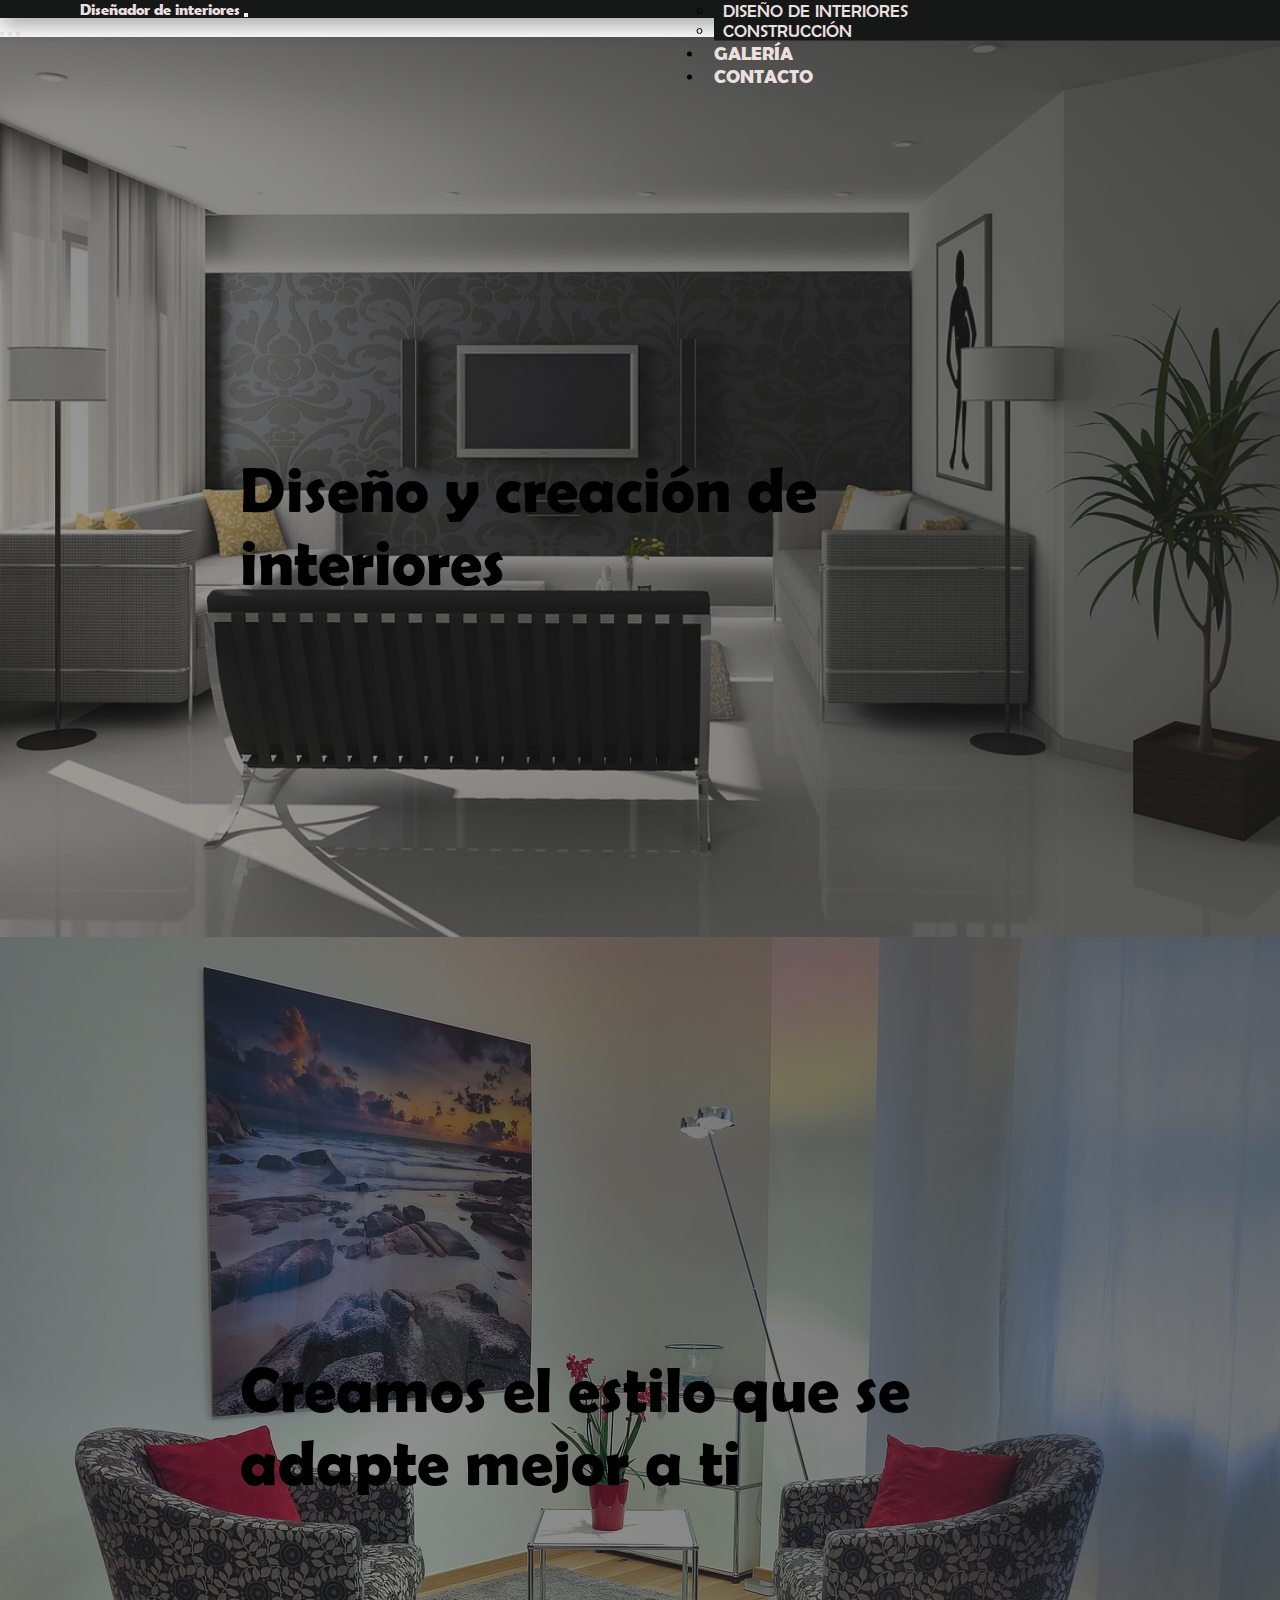
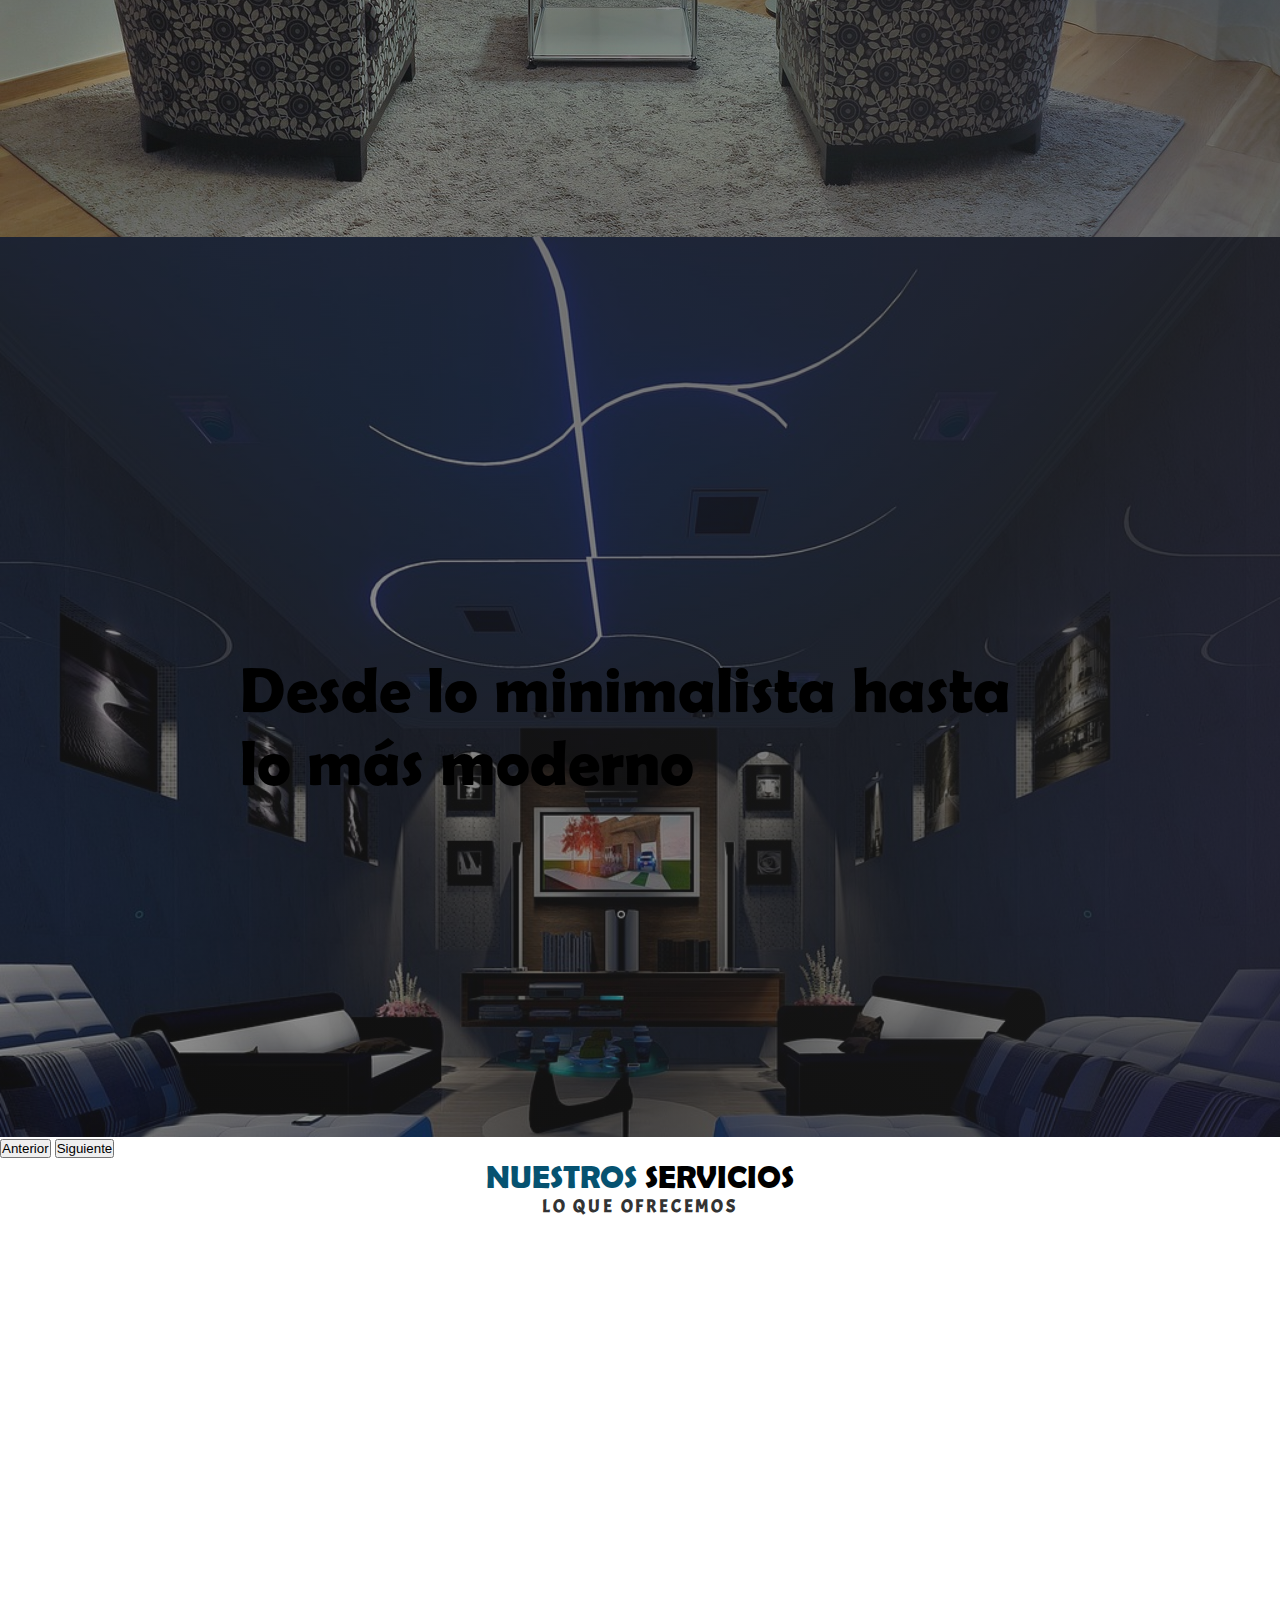
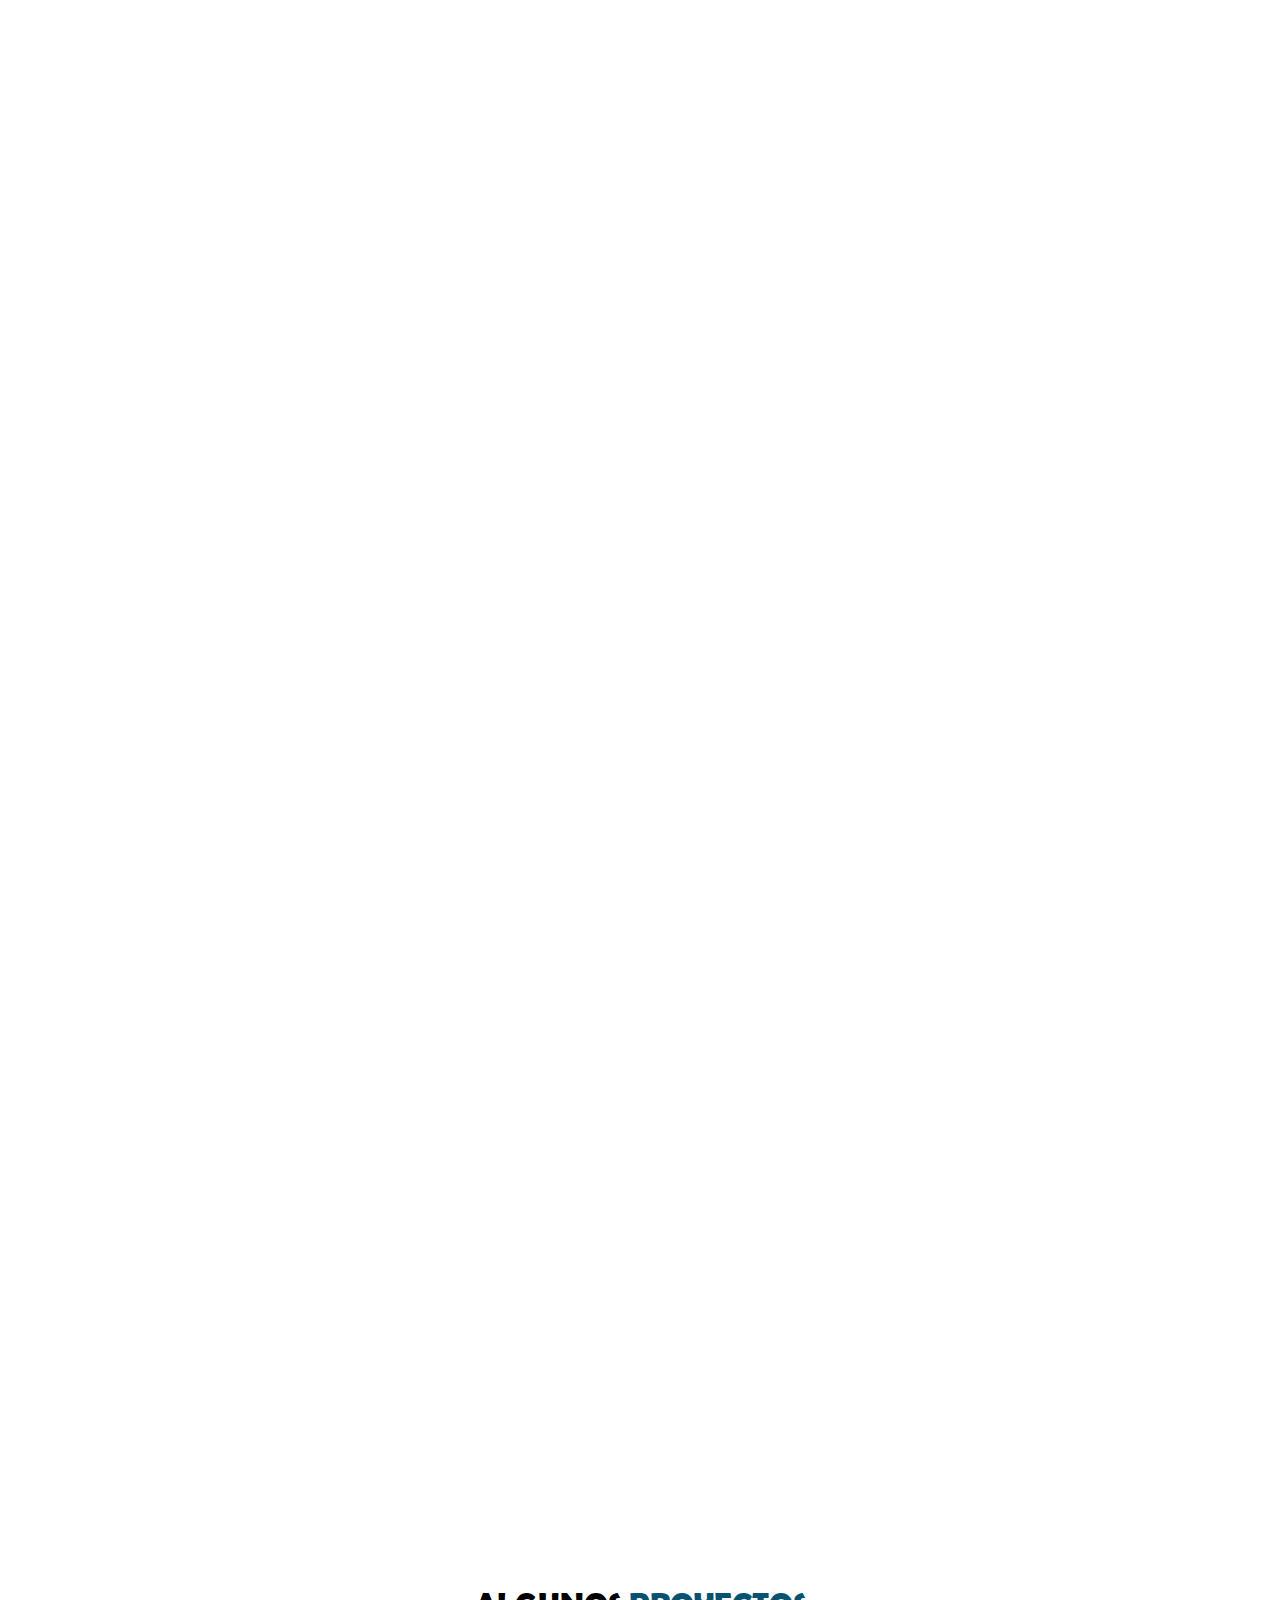
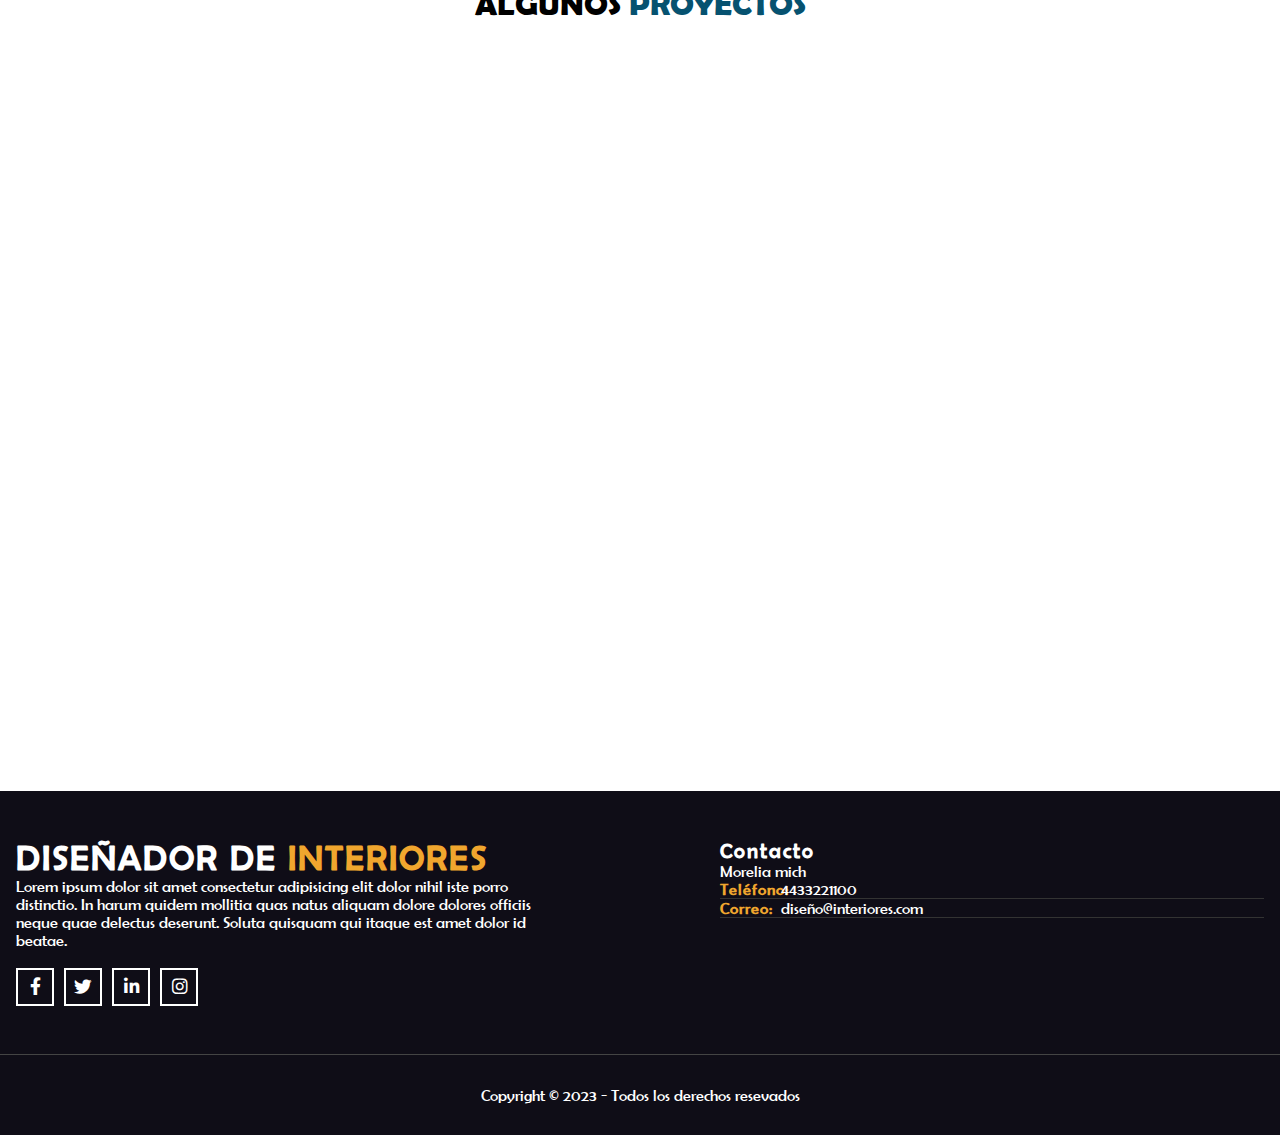
<file: index.html>
<!DOCTYPE html>
<html lang="es">
  <head>
    <meta charset="UTF-8" />
    <meta http-equiv="X-UA-Compatible" content="IE=edge" />
    <meta name="viewport" content="width=device-width, initial-scale=1.0" />
    <!-- bootstrap cdn link -->
    <link
      href="https://cdn.jsdelivr.net/npm/bootstrap@5.1.3/dist/css/bootstrap.min.css"
      rel="stylesheet"
      integrity="sha384-1BmE4kWBq78iYhFldvKuhfTAU6auU8tT94WrHftjDbrCEXSU1oBoqyl2QvZ6jIW3"
      crossorigin="anonymous"
    />
    <!-- animate css cdn link -->
    <link
      rel="stylesheet"
      href="https://cdnjs.cloudflare.com/ajax/libs/animate.css/4.1.1/animate.min.css"
      integrity="sha512-c42qTSw/wPZ3/5LBzD+Bw5f7bSF2oxou6wEb+I/lqeaKV5FDIfMvvRp772y4jcJLKuGUOpbJMdg/BTl50fJYAw=="
      crossorigin="anonymous"
      referrerpolicy="no-referrer"
    />
    <!-- aos cdn link -->
    <link href="https://unpkg.com/aos@2.3.1/dist/aos.css" rel="stylesheet" />
    <!-- custom styles -->
    <link rel="stylesheet" href="style.css" />
    <link rel="stylesheet" href="responsive.css" />
    <title>Diseñador de interiores</title>
  </head>
  <body>
    <!-- header start -->
    <div class="header">
      <!-- navbar start -->
      <nav class="navbar navbar-expand-lg navbar-light bg-light">
        <div class="nav-content container-fluid">
          <a class="navbar-brand" href="#">
            Diseñador de interiores
            <!-- <img
              class="d-inline-block align-top"
              src="img/interiorx.png"
              alt="brand-logo"
            /> -->
          </a>

          <button
            class="navbar-toggler"
            type="button"
            data-bs-toggle="collapse"
            data-bs-target="#navbarNavDropdown"
            aria-controls="navbarNavDropdown"
            aria-expanded="false"
            aria-label="Toggle navigation"
          >
            <span class="navbar-toggler-icon"></span>
          </button>

          <div
            class="main-menu collapse navbar-collapse"
            id="navbarNavDropdown"
          >
            <ul class="navbar-nav">
              <li class="nav-item">
                <a class="nav-link active" aria-current="page" href="index.html"
                  >Inicio</a
                >
              </li>

              <li class="nav-item">
                <a class="nav-link" href="about.html">Acerca de</a>
              </li>

              <li class="nav-item dropdown">
                <a
                  class="nav-link dropdown-toggle"
                  href="#"
                  data-bs-toggle="dropdown"
                  id="navbarDropdownMenuLink"
                  role="button"
                  aria-expanded="false"
                >
                  Servicios
                </a>
                <ul
                  class="dropdown-menu"
                  aria-labelledby="navbarDropdownMenuLink"
                >
                  <li>
                    <a class="dropdown-item" href="interior.html"
                      >Diseño de interiores</a
                    >
                  </li>
                  <li>
                    <a class="dropdown-item" href="construction.html"
                      >Construcción</a
                    >
                  </li>
                </ul>
              </li>

              <li class="nav-item">
                <a class="nav-link" href="project.html">Galería</a>
              </li>

              <li class="nav-item">
                <a class="nav-link" href="contact.html">Contacto</a>
              </li>
            </ul>
          </div>

          <!-- <div class="quote-btn">
            <a class="nav-link" href="#">Get a quote</a>
          </div> -->
        </div>
      </nav>
      <!-- navbar end -->
    </div>
    <!-- header end -->

    <!-- hero section start -->
    <div
      id="carouselExampleCaptions"
      class="carousel slide"
      data-bs-ride="carousel"
    >
      <div class="carousel-indicators">
        <button
          type="button"
          data-bs-target="#carouselExampleCaptions"
          data-bs-slide-to="0"
          class="active"
          aria-current="true"
          aria-label="Slide 1"
        ></button>
        <button
          type="button"
          data-bs-target="#carouselExampleCaptions"
          data-bs-slide-to="1"
          aria-label="Slide 2"
        ></button>
        <button
          type="button"
          data-bs-target="#carouselExampleCaptions"
          data-bs-slide-to="2"
          aria-label="Slide 3"
        ></button>
      </div>

      <div class="carousel-inner">
        <div class="carousel-item carousel-item1 active">
          <div class="carousel-caption d-block">
            <h5
              class="animate__animated animate__fadeInDown"
              style="animation-duration: 1.7s; animation-delay: 0.6s"
            >
              Diseño y creación de interiores
            </h5>
            <!-- <p
              class="animate__animated animate__fadeInDown"
              style="animation-duration: 1.7s; animation-delay: 1.7s"
            >
              <a href="#">Learn More</a>
            </p> -->
          </div>
        </div>

        <div class="carousel-item carousel-item2">
          <div class="carousel-caption d-block">
            <h5
              class="animate__animated animate__fadeInDown"
              style="animation-duration: 1.7s; animation-delay: 0.6s"
            >
              Creamos el estilo que se adapte mejor a ti
            </h5>
            <!-- <p
              class="animate__animated animate__fadeInDown"
              style="animation-duration: 1.7s; animation-delay: 1.7s"
            >
              <a href="#">Learn More</a>
            </p> -->
          </div>
        </div>

        <div class="carousel-item carousel-item3">
          <div class="carousel-caption d-block">
            <h5
              class="animate__animated animate__fadeInDown"
              style="animation-duration: 1.7s; animation-delay: 0.6s"
            >
              Desde lo minimalista hasta lo más moderno
            </h5>
            <!-- <p
              class="animate__animated animate__fadeInDown"
              style="animation-duration: 1.7s; animation-delay: 1.7s"
            >
              <a href="#">Learn More</a>
            </p> -->
          </div>
        </div>
      </div>

      <button
        class="carousel-control-prev"
        type="button"
        data-bs-target="#carouselExampleCaptions"
        data-bs-slide="prev"
      >
        <span class="carousel-control-prev-icon" aria-hidden="true"></span>
        <span class="visually-hidden">Anterior</span>
      </button>

      <button
        class="carousel-control-next"
        type="button"
        data-bs-target="#carouselExampleCaptions"
        data-bs-slide="next"
      >
        <span class="carousel-control-next-icon" aria-hidden="true"></span>
        <span class="visually-hidden">Siguiente</span>
      </button>
    </div>
    <!-- hero section end -->

    <!-- services section start -->
    <div id="services">
      <div class="section-title pt-5">
        <h1 class="text-center"><span>Nuestros</span> Servicios</h1>
        <p class="text-center">Lo que ofrecemos</p>
      </div>

      <div
        class="container-lg pt-4 pb-5 d-flex flex-wrap justify-content-center justify-content-lg-start"
        data-aos="fade-up"
        data-aos-duration="700"
      >
        <div class="card mb-5 ms-2 me-2 flex-grow-1">
          <img src="img/interior/01.jpg" alt="Diseño de interiores" />

          <div class="card-text-content">
            <p>Diseño de interiores</p>
          </div>
        </div>

        <div class="card mb-5 ms-2 me-2 flex-grow-1">
          <img src="img/construction/01.jpg" alt="Construcción" />

          <div class="card-text-content">
            <p>Arquitectura y Construcción</p>
          </div>
        </div>
      </div>
    </div>
    <!-- services section end -->

    <!-- service row start (construction) -->
    <div
      id="construction"
      class="container-lg pt-4 pb-5"
      data-aos="fade-up"
      data-aos-duration="700"
    >
      <div class="service-row construction-content pt-4 pb-4">
        <div class="service-row-img">
          <img src="img/construction/08.jpg" alt="" />
        </div>

        <div class="service-row-text construction-text">
          <h2>Arquitectura y Construcción</h2>
          <p>
            Lorem ipsum dolor sit amet consectetur adipisicing elit. Eos
            suscipit repellendus ipsa libero totam quod est cumque nobis
            architecto fugiat nesciunt ducimus eius Quidem sit commodi nemo
            quaerat magnam nostrum voluptatibus fugiat reiciendis ratione
            pariatur totam voluptatem minima sapiente harum.
          </p>
          <p class="learn-more-btn"><a href="#">Leer más</a></p>
        </div>
      </div>
    </div>
    <!-- service row end -->

    <!-- service row start (interior) -->
    <div
      id="interior"
      class="container-lg pt-4 pb-5"
      data-aos="fade-up"
      data-aos-duration="700"
    >
      <div class="service-row interior-content pt-4 pb-4">
        <div class="service-row-img">
          <img src="img/interior/09.jpg" alt="Diseño de interiores" />
        </div>

        <div class="service-row-text interior-text">
          <h2>Diseño de interiores</h2>
          <p>
            Lorem ipsum dolor sit amet consectetur adipisicing elit. Eos
            suscipit repellendus ipsa libero totam quod est cumque nobis
            architecto fugiat nesciunt ducimus eius Quidem sit commodi nemo
            quaerat magnam nostrum voluptatibus fugiat reiciendis ratione
            pariatur totam voluptatem minima sapiente harum.
          </p>
          <p class="learn-more-btn"><a href="#">Leer más</a></p>
        </div>
      </div>
    </div>
    <!-- service row end -->

    <!-- exclusive project gallery start -->
    <div class="container-xxl gallery pt-4">
      <div class="section-title">
        <h1>Algunos<span> Proyectos</span></h1>
      </div>

      <div class="wrapper">
        <ul class="filter-menu" data-aos="fade-up" data-aos-duration="500">
          <li data-list="interior" class="active-menu">Diseño de interiores</li>
          <li data-list="construction">Aruitectura y Construcción</li>
        </ul>

        <div class="filter-items" data-aos="fade-up" data-aos-duration="700">
          <div class="filter-content" data-item="interior">
            <img src="img/exclusive/01.jpg" alt="" />
            <p class="hover-text">
              Lorem ipsum dolor sit amet consectetur adipisicing elit. Magnam
              voluptatibus exercitationem dolorum sit ipsum saepe provident vel
              repellat reprehenderit.
            </p>
            <div class="project-title-area">
              <p class="project-title">Proyecto 1</p>
              <p class="project-status">terminado</p>
            </div>
          </div>

          <div class="filter-content" data-item="interior">
            <img src="img/exclusive/02.jpg" alt="" />
            <p class="hover-text">
              Lorem ipsum dolor sit amet consectetur adipisicing elit. Magnam
              voluptatibus exercitationem dolorum sit ipsum saepe provident vel
              repellat reprehenderit.
            </p>
            <div class="project-title-area">
              <p class="project-title">Proyecto 2</p>
              <p class="project-status">terminado</p>
            </div>
          </div>

          <div class="filter-content" data-item="interior">
            <img src="img/exclusive/03.jpg" alt="" />
            <p class="hover-text">
              Lorem ipsum dolor sit amet consectetur adipisicing elit. Magnam
              voluptatibus exercitationem dolorum sit ipsum saepe provident vel
              repellat reprehenderit.
            </p>
            <div class="project-title-area">
              <p class="project-title">Proyecto 3</p>
              <p class="project-status">terminado</p>
            </div>
          </div>

          <div class="filter-content" data-item="interior">
            <img src="img/exclusive/04.jpg" alt="" />
            <p class="hover-text">
              Lorem ipsum dolor sit amet consectetur adipisicing elit. Magnam
              voluptatibus exercitationem dolorum sit ipsum saepe provident vel
              repellat reprehenderit.
            </p>
            <p class="hover-text">
              Lorem ipsum dolor sit amet consectetur adipisicing elit. Magnam
              voluptatibus exercitationem dolorum sit ipsum saepe provident vel
              repellat reprehenderit.
            </p>
            <div class="project-title-area">
              <p class="project-title">Proyecto 4</p>
              <p class="project-status">terminado</p>
            </div>
          </div>

          <div class="filter-content" data-item="interior">
            <img src="img/exclusive/05.jpg" alt="" />
            <p class="hover-text">
              Lorem ipsum dolor sit amet consectetur adipisicing elit. Magnam
              voluptatibus exercitationem dolorum sit ipsum saepe provident vel
              repellat reprehenderit.
            </p>
            <div class="project-title-area">
              <p class="project-title">Proyecto 5</p>
              <p class="project-status">terminado</p>
            </div>
          </div>

          <div class="filter-content" data-item="interior">
            <img src="img/exclusive/06.jpg" alt="" />
            <p class="hover-text">
              Lorem ipsum dolor sit amet consectetur adipisicing elit. Magnam
              voluptatibus exercitationem dolorum sit ipsum saepe provident vel
              repellat reprehenderit.
            </p>
            <div class="project-title-area">
              <p class="project-title">Proyecto 6</p>
              <p class="project-status">terminado</p>
            </div>
          </div>

          <div class="filter-content" data-item="construction">
            <img src="img/exclusive/07.jpg" alt="" />
            <p class="hover-text">
              Lorem ipsum dolor sit amet consectetur adipisicing elit. Magnam
              voluptatibus exercitationem dolorum sit ipsum saepe provident vel
              repellat reprehenderit.
            </p>
            <div class="project-title-area">
              <p class="project-title">Proyecto 1</p>
              <p class="project-status">terminado</p>
            </div>
          </div>

          <div class="filter-content" data-item="construction">
            <img src="img/exclusive/08.jpg" alt="" />
            <p class="hover-text">
              Lorem ipsum dolor sit amet consectetur adipisicing elit. Magnam
              voluptatibus exercitationem dolorum sit ipsum saepe provident vel
              repellat reprehenderit.
            </p>
            <div class="project-title-area">
              <p class="project-title">Proyecto 2</p>
              <p class="project-status">terminado</p>
            </div>
          </div>

          <div class="filter-content" data-item="construction">
            <img src="img/exclusive/09.jpg" alt="" />
            <p class="hover-text">
              Lorem ipsum dolor sit amet consectetur adipisicing elit. Magnam
              voluptatibus exercitationem dolorum sit ipsum saepe provident vel
              repellat reprehenderit.
            </p>
            <div class="project-title-area">
              <p class="project-title">Proyecto 3</p>
              <p class="project-status">terminado</p>
            </div>
          </div>

          <div class="filter-content" data-item="construction">
            <img src="img/exclusive/10.jpg" alt="" />
            <p class="hover-text">
              Lorem ipsum dolor sit amet consectetur adipisicing elit. Magnam
              voluptatibus exercitationem dolorum sit ipsum saepe provident vel
              repellat reprehenderit.
            </p>
            <div class="project-title-area">
              <p class="project-title">Proyecto 4</p>
              <p class="project-status">terminado</p>
            </div>
          </div>

          <div class="filter-content" data-item="construction">
            <img src="img/exclusive/11.jpg" alt="" />
            <p class="hover-text">
              Lorem ipsum dolor sit amet consectetur adipisicing elit. Magnam
              voluptatibus exercitationem dolorum sit ipsum saepe provident vel
              repellat reprehenderit.
            </p>
            <div class="project-title-area">
              <p class="project-title">Proyecto 5</p>
              <p class="project-status">terminado</p>
            </div>
          </div>

          <div class="filter-content" data-item="construction">
            <img src="img/exclusive/12.jpg" alt="" />
            <p class="hover-text">
              Lorem ipsum dolor sit amet consectetur adipisicing elit. Magnam
              voluptatibus exercitationem dolorum sit ipsum saepe provident vel
              repellat reprehenderit.
            </p>
            <div class="project-title-area">
              <p class="project-title">Proyecto 6</p>
              <p class="project-status">terminado</p>
            </div>
          </div>
        </div>
      </div>
    </div>
    <!-- exclusive project gallery end -->

    <!-- footer section start -->
    <div class="footer">
      <div class="footer-content container-xxl">
        <div class="footer-col footer-col1">
          <p class="interiorx">
            <strong>Diseñador de <span>interiores</span></strong>
          </p>
          <p>
            Lorem ipsum dolor sit amet consectetur adipisicing elit dolor nihil
            iste porro distinctio. In harum quidem mollitia quas natus aliquam
            dolore dolores officiis neque quae delectus deserunt. Soluta
            quisquam qui itaque est amet dolor id beatae.
          </p>
          <div class="social-links">
            <div class="social-link">
              <span class="icon-facebook-f"></span>
            </div>

            <div class="social-link">
              <span class="icon-twitter"></span>
            </div>

            <div class="social-link">
              <span class="icon-linkedin-in"></span>
            </div>

            <div class="social-link">
              <span class="icon-instagram"></span>
            </div>
          </div>
        </div>

        <div class="footer-col location">
          <p class="footer-col-title"><strong>Contacto</strong></p>
          <p>Morelia mich</p>
          <div class="address">
            <p><strong>Teléfono: </strong><span> 4433221100</span></p>
            <p><strong>Correo: </strong><span>diseño@interiores.com</span></p>
          </div>
        </div>
      </div>

      <footer class="copyright container-xxl">
        <p>Copyright &copy; 2023 - Todos los derechos resevados</p>
      </footer>
    </div>
    <!-- footer section end -->

    <!-- bootstrap cdn link -->
    <script
      src="https://cdn.jsdelivr.net/npm/bootstrap@5.1.3/dist/js/bootstrap.bundle.min.js"
      integrity="sha384-ka7Sk0Gln4gmtz2MlQnikT1wXgYsOg+OMhuP+IlRH9sENBO0LRn5q+8nbTov4+1p"
      crossorigin="anonymous"
    ></script>

    <!-- aos cdn link -->
    <script src="https://unpkg.com/aos@2.3.1/dist/aos.js"></script>

    <!-- custom js link -->
    <script src="script.js"></script>
  </body>
</html>
</file>
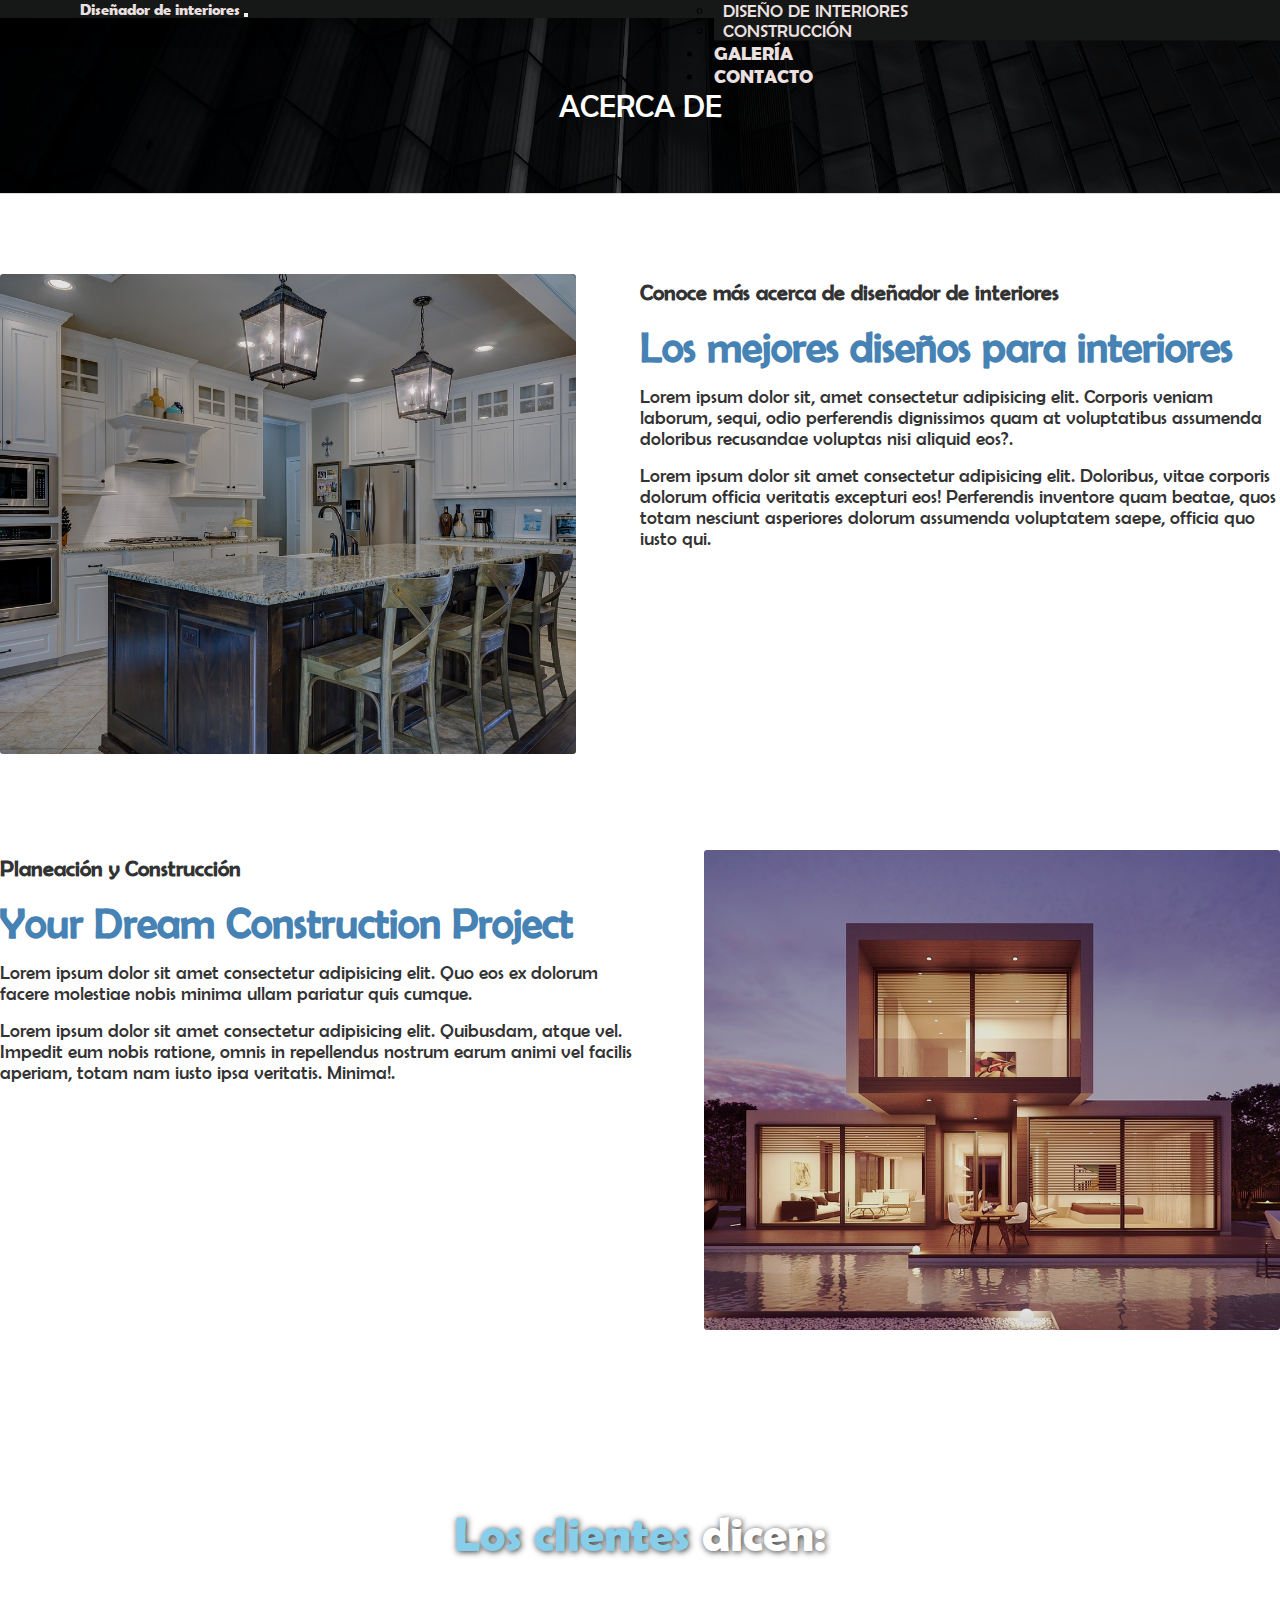
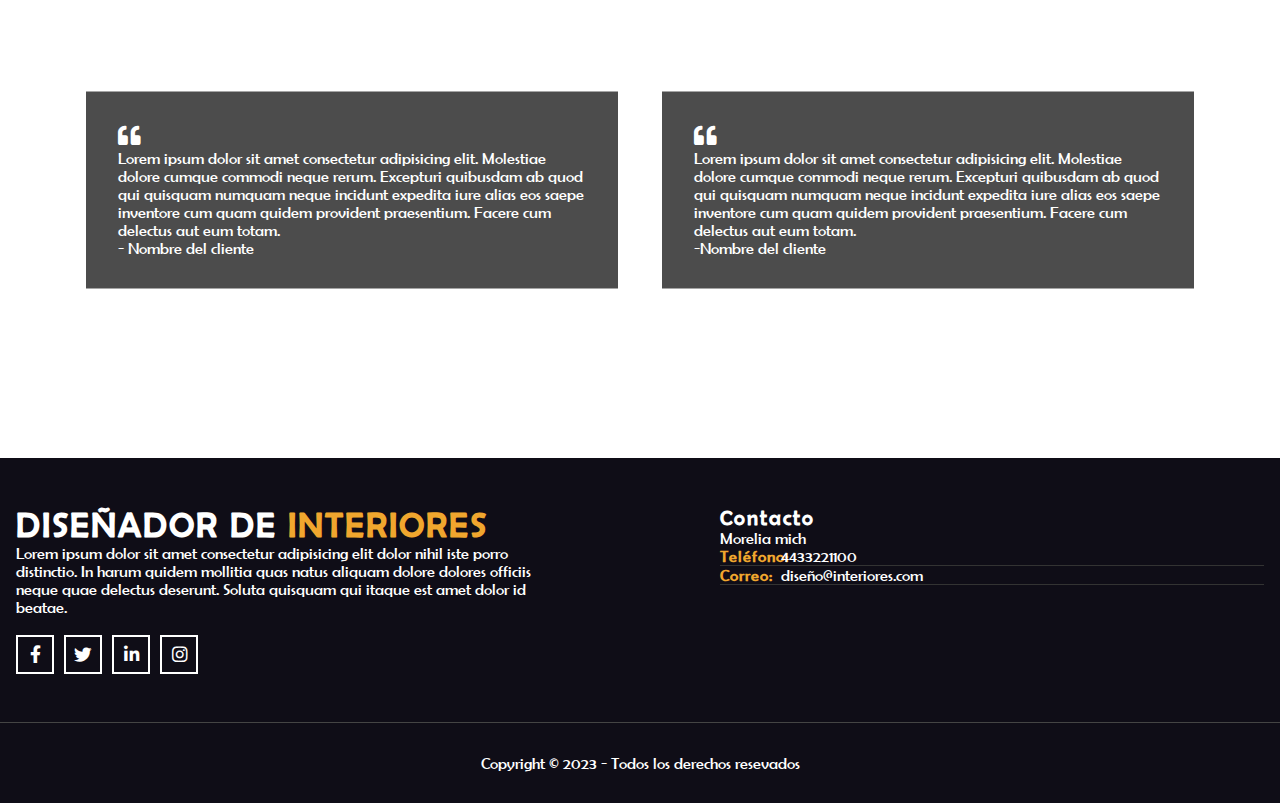
<file: about.html>
<!DOCTYPE html>
<html lang="es">
  <head>
    <meta charset="UTF-8" />
    <meta http-equiv="X-UA-Compatible" content="IE=edge" />
    <meta name="viewport" content="width=device-width, initial-scale=1.0" />

    <!-- bootstrap cdn link -->
    <link
      href="https://cdn.jsdelivr.net/npm/bootstrap@5.1.3/dist/css/bootstrap.min.css"
      rel="stylesheet"
      integrity="sha384-1BmE4kWBq78iYhFldvKuhfTAU6auU8tT94WrHftjDbrCEXSU1oBoqyl2QvZ6jIW3"
      crossorigin="anonymous"
    />

    <!-- aos cdn link -->
    <link href="https://unpkg.com/aos@2.3.1/dist/aos.css" rel="stylesheet" />

    <!-- custom styles -->
    <link rel="stylesheet" href="style.css" />
    <link rel="stylesheet" href="responsive.css" />

    <title>Acerca de</title>
  </head>

  <body>
    <!-- header start -->
    <div class="header">
      <!-- navbar start -->
      <nav class="navbar navbar-expand-lg navbar-light bg-light">
        <div class="nav-content container-fluid">
          <a class="navbar-brand" href="#">
            Diseñador de interiores
            <!-- <img
              class="d-inline-block align-top"
              src="img/interiorx.png"
              alt="brand-logo"
            /> -->
          </a>

          <button
            class="navbar-toggler"
            type="button"
            data-bs-toggle="collapse"
            data-bs-target="#navbarNavDropdown"
            aria-controls="navbarNavDropdown"
            aria-expanded="false"
            aria-label="Toggle navigation"
          >
            <span class="navbar-toggler-icon"></span>
          </button>

          <div
            class="main-menu collapse navbar-collapse"
            id="navbarNavDropdown"
          >
            <ul class="navbar-nav">
              <li class="nav-item">
                <a class="nav-link active" aria-current="page" href="index.html"
                  >Inicio</a
                >
              </li>

              <li class="nav-item">
                <a class="nav-link" href="about.html">Acerca de</a>
              </li>

              <li class="nav-item dropdown">
                <a
                  class="nav-link dropdown-toggle"
                  href="#"
                  data-bs-toggle="dropdown"
                  id="navbarDropdownMenuLink"
                  role="button"
                  aria-expanded="false"
                >
                  Servicios
                </a>
                <ul
                  class="dropdown-menu"
                  aria-labelledby="navbarDropdownMenuLink"
                >
                  <li>
                    <a class="dropdown-item" href="interior.html"
                      >Diseño de interiores</a
                    >
                  </li>
                  <li>
                    <a class="dropdown-item" href="construction.html"
                      >Construcción</a
                    >
                  </li>
                </ul>
              </li>

              <li class="nav-item">
                <a class="nav-link" href="project.html">Galería</a>
              </li>

              <li class="nav-item">
                <a class="nav-link" href="contact.html">Contacto</a>
              </li>
            </ul>
          </div>

          <!-- <div class="quote-btn">
            <a class="nav-link" href="#">Get a quote</a>
          </div> -->
        </div>
      </nav>
      <!-- navbar end -->
    </div>
    <!-- header end -->

    <!-- breadcrumb start -->
    <div class="container-fluid breadcrumb-area">
      <div class="container-lg">
        <div class="title">
          <h2>Acerca de</h2>
        </div>
      </div>
    </div>
    <!-- breadcrumb end -->

    <!-- about section start -->
    <div class="about container-xl" id="about">
      <div class="about-wrap">
        <div class="about-image">
          <img src="img/exclusive/03.jpg" alt="about_img" />
        </div>
        <div class="about-description">
          <h3>Conoce más acerca de diseñador de interiores</h3>
          <h1>Los mejores diseños para interiores</h1>
          <p>
            Lorem ipsum dolor sit, amet consectetur adipisicing elit. Corporis
            veniam laborum, sequi, odio perferendis dignissimos quam at
            voluptatibus assumenda doloribus recusandae voluptas nisi aliquid
            eos?.
          </p>
          <p>
            Lorem ipsum dolor sit amet consectetur adipisicing elit. Doloribus,
            vitae corporis dolorum officia veritatis excepturi eos! Perferendis
            inventore quam beatae, quos totam nesciunt asperiores dolorum
            assumenda voluptatem saepe, officia quo iusto qui.
          </p>
          <!-- <button>Read More</button> -->
        </div>
      </div>

      <div class="about-wrap about-wrap-2">
        <div class="about-description">
          <h3>Planeación y Construcción</h3>
          <h1>Your Dream Construction Project</h1>
          <p>
            Lorem ipsum dolor sit amet consectetur adipisicing elit. Quo eos ex
            dolorum facere molestiae nobis minima ullam pariatur quis cumque.
          </p>
          <p>
            Lorem ipsum dolor sit amet consectetur adipisicing elit. Quibusdam,
            atque vel. Impedit eum nobis ratione, omnis in repellendus nostrum
            earum animi vel facilis aperiam, totam nam iusto ipsa veritatis.
            Minima!.
          </p>
          <!-- <button>Read More</button> -->
        </div>

        <div class="about-image">
          <img src="img/construction/01.jpg" alt="about_img" />
        </div>
      </div>
    </div>
    <!-- about section end -->

    <!-- customer review section start -->
    <div class="customer-review">
      <div class="review-title">
        <h1><span>Los clientes</span> dicen:</h1>
      </div>
      <div class="review-wrap">
        <div class="review-box">
          <p class="review-icon"><span class="icon-quote-left"></span></p>
          <p class="review-description">
            Lorem ipsum dolor sit amet consectetur adipisicing elit. Molestiae
            dolore cumque commodi neque rerum. Excepturi quibusdam ab quod qui
            quisquam numquam neque incidunt expedita iure alias eos saepe
            inventore cum quam quidem provident praesentium. Facere cum delectus
            aut eum totam.
          </p>
          <p>- Nombre del cliente</p>
        </div>

        <div class="review-box">
          <p class="review-icon"><span class="icon-quote-left"></span></p>
          <p class="review-description">
            Lorem ipsum dolor sit amet consectetur adipisicing elit. Molestiae
            dolore cumque commodi neque rerum. Excepturi quibusdam ab quod qui
            quisquam numquam neque incidunt expedita iure alias eos saepe
            inventore cum quam quidem provident praesentium. Facere cum delectus
            aut eum totam.
          </p>
          <p>-Nombre del cliente</p>
        </div>
      </div>
    </div>
    <!-- customer review section end -->

    <!-- footer section start -->
    <div class="footer">
      <div class="footer-content container-xxl">
        <div class="footer-col footer-col1">
          <p class="interiorx">
            <strong>Diseñador de <span>interiores</span></strong>
          </p>
          <p>
            Lorem ipsum dolor sit amet consectetur adipisicing elit dolor nihil
            iste porro distinctio. In harum quidem mollitia quas natus aliquam
            dolore dolores officiis neque quae delectus deserunt. Soluta
            quisquam qui itaque est amet dolor id beatae.
          </p>
          <div class="social-links">
            <div class="social-link">
              <span class="icon-facebook-f"></span>
            </div>

            <div class="social-link">
              <span class="icon-twitter"></span>
            </div>

            <div class="social-link">
              <span class="icon-linkedin-in"></span>
            </div>

            <div class="social-link">
              <span class="icon-instagram"></span>
            </div>
          </div>
        </div>

        <div class="footer-col location">
          <p class="footer-col-title"><strong>Contacto</strong></p>
          <p>Morelia mich</p>
          <div class="address">
            <p><strong>Teléfono: </strong><span> 4433221100</span></p>
            <p><strong>Correo: </strong><span>diseño@interiores.com</span></p>
          </div>
        </div>
      </div>

      <footer class="copyright container-xxl">
        <p>Copyright &copy; 2023 - Todos los derechos resevados</p>
      </footer>
    </div>
    <!-- footer section end -->

    <!-- bootstrap cdn link -->
    <script
      src="https://cdn.jsdelivr.net/npm/bootstrap@5.1.3/dist/js/bootstrap.bundle.min.js"
      integrity="sha384-ka7Sk0Gln4gmtz2MlQnikT1wXgYsOg+OMhuP+IlRH9sENBO0LRn5q+8nbTov4+1p"
      crossorigin="anonymous"
    ></script>

    <!-- aos cdn link -->
    <script src="https://unpkg.com/aos@2.3.1/dist/aos.js"></script>

    <!-- custom js link -->
    <script src="script.js"></script>
  </body>
</html>
</file>
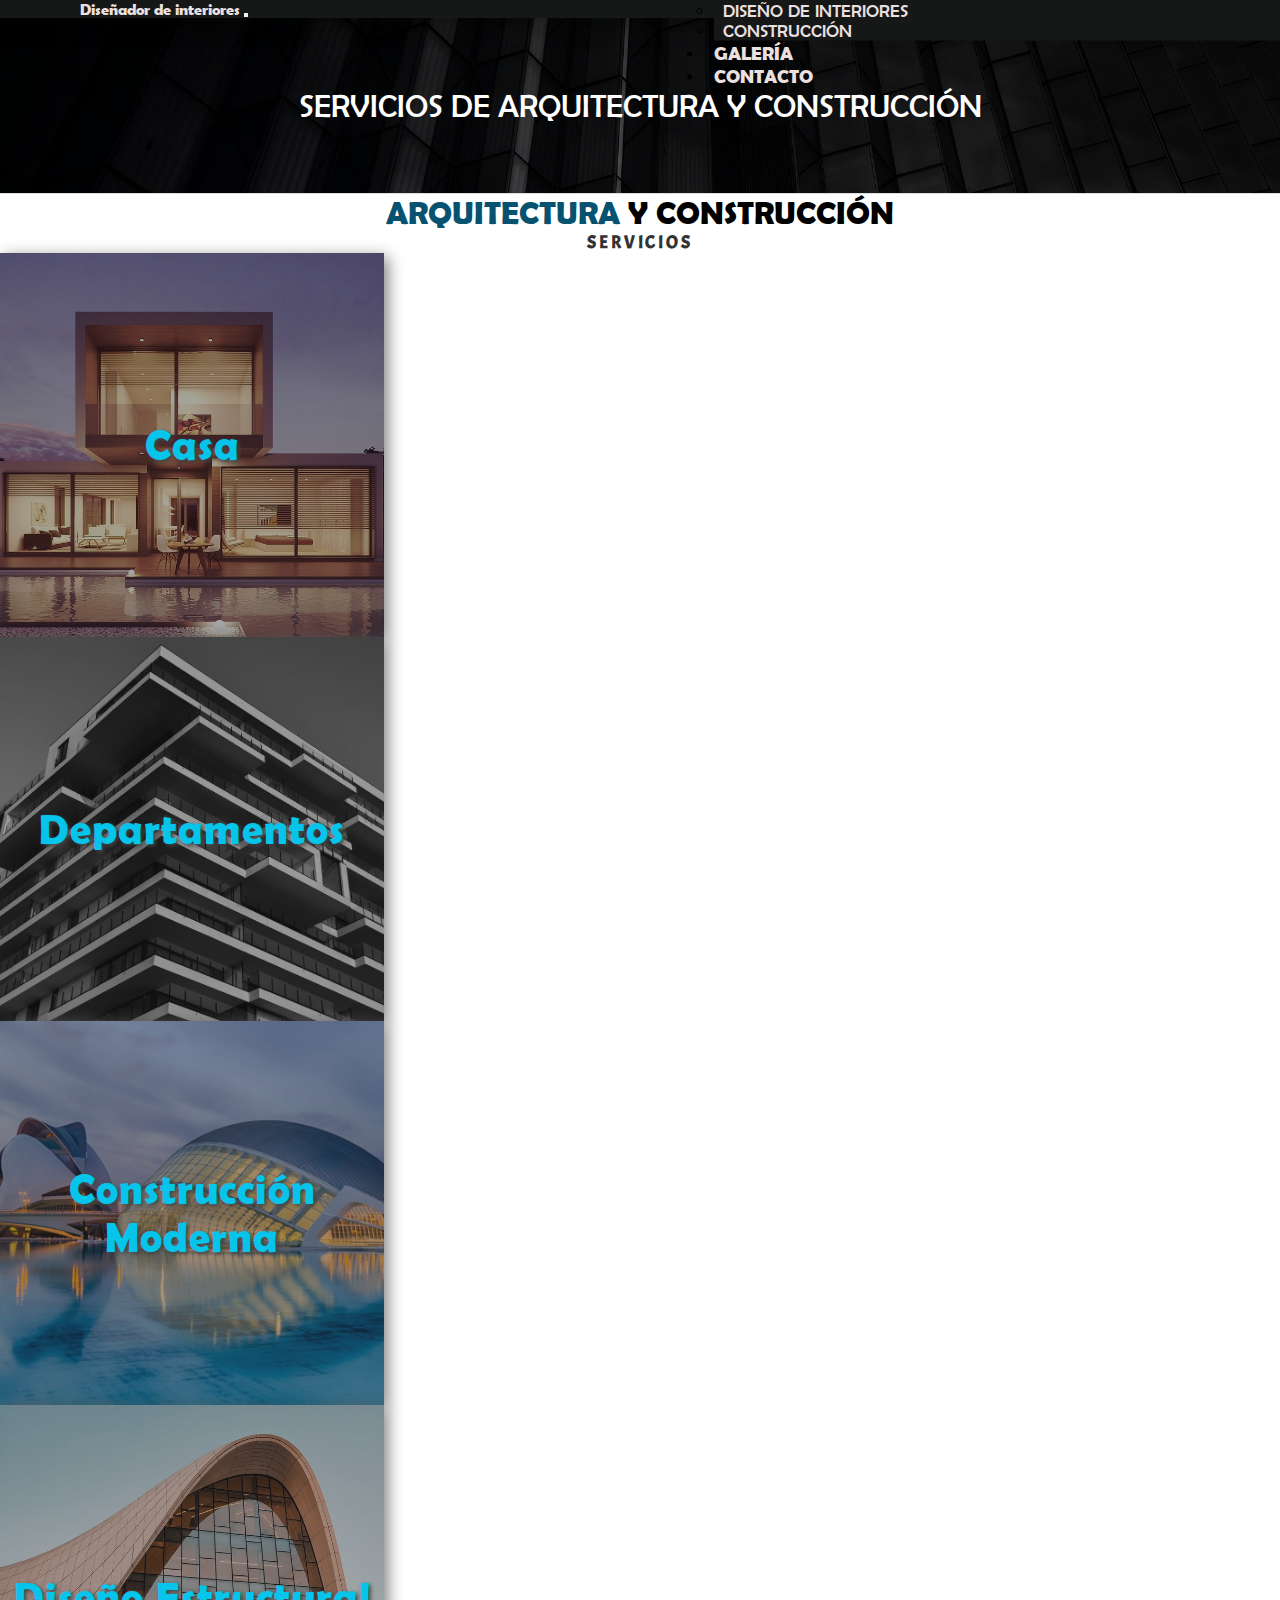
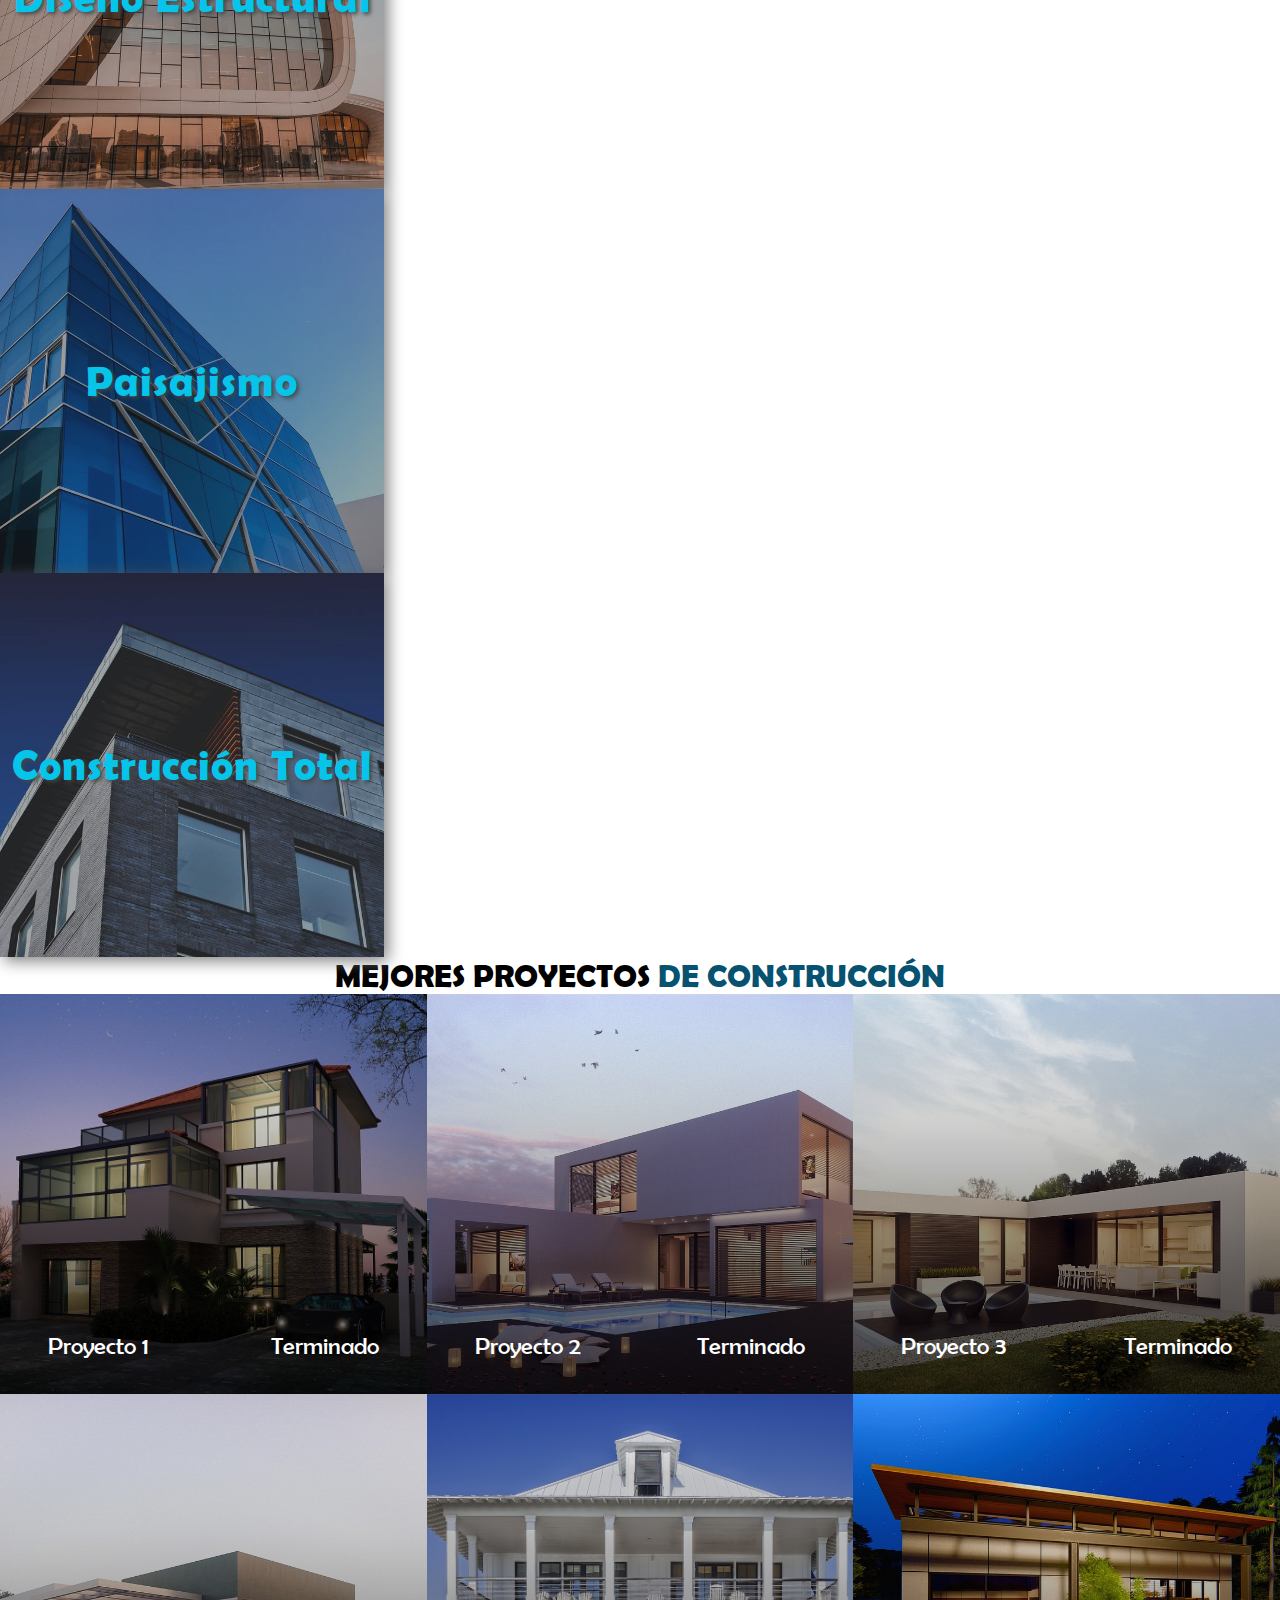
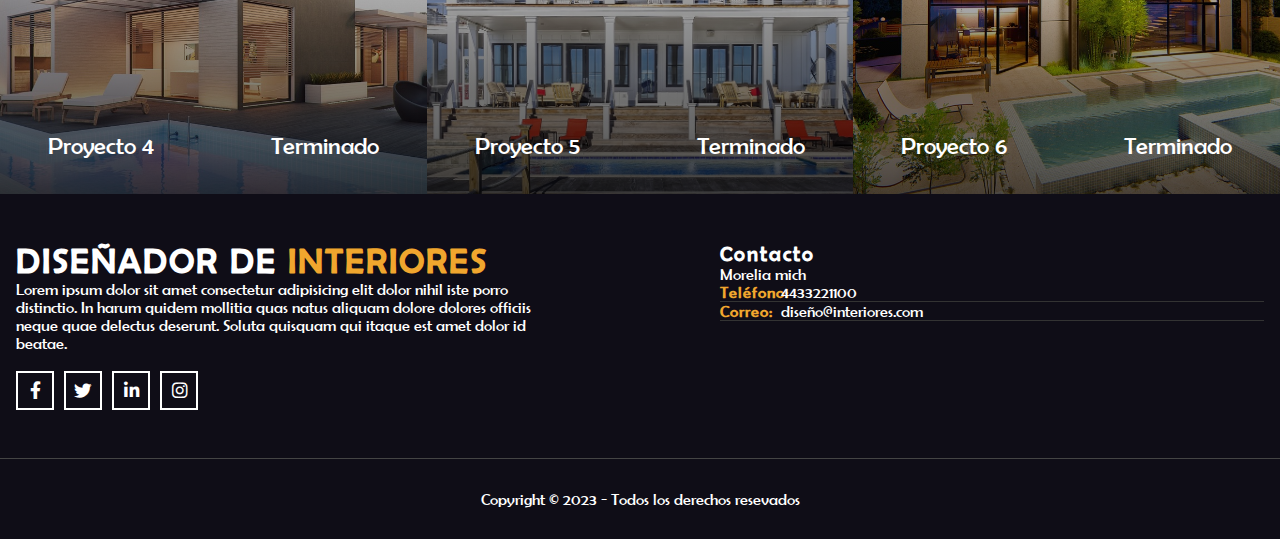
<file: construction.html>
<!DOCTYPE html>
<html lang="es">
  <head>
    <meta charset="UTF-8" />
    <meta http-equiv="X-UA-Compatible" content="IE=edge" />
    <meta name="viewport" content="width=device-width, initial-scale=1.0" />
    <!-- bootstrap cdn link -->
    <link
      href="https://cdn.jsdelivr.net/npm/bootstrap@5.1.3/dist/css/bootstrap.min.css"
      rel="stylesheet"
      integrity="sha384-1BmE4kWBq78iYhFldvKuhfTAU6auU8tT94WrHftjDbrCEXSU1oBoqyl2QvZ6jIW3"
      crossorigin="anonymous"
    />
    <!-- aos cdn link -->
    <link href="https://unpkg.com/aos@2.3.1/dist/aos.css" rel="stylesheet" />
    <!-- custom styles -->
    <link rel="stylesheet" href="style.css" />
    <link rel="stylesheet" href="responsive.css" />
    <title>Arquitectura y Construcción</title>
  </head>
  <body>
    <!-- header start -->
    <div class="header">
      <!-- navbar start -->
      <nav class="navbar navbar-expand-lg navbar-light bg-light">
        <div class="nav-content container-fluid">
          <a class="navbar-brand" href="#">
            Diseñador de interiores
            <!-- <img
              class="d-inline-block align-top"
              src="img/interiorx.png"
              alt="brand-logo"
            /> -->
          </a>

          <button
            class="navbar-toggler"
            type="button"
            data-bs-toggle="collapse"
            data-bs-target="#navbarNavDropdown"
            aria-controls="navbarNavDropdown"
            aria-expanded="false"
            aria-label="Toggle navigation"
          >
            <span class="navbar-toggler-icon"></span>
          </button>

          <div
            class="main-menu collapse navbar-collapse"
            id="navbarNavDropdown"
          >
            <ul class="navbar-nav">
              <li class="nav-item">
                <a class="nav-link active" aria-current="page" href="index.html"
                  >Inicio</a
                >
              </li>

              <li class="nav-item">
                <a class="nav-link" href="about.html">Acerca de</a>
              </li>

              <li class="nav-item dropdown">
                <a
                  class="nav-link dropdown-toggle"
                  href="#"
                  data-bs-toggle="dropdown"
                  id="navbarDropdownMenuLink"
                  role="button"
                  aria-expanded="false"
                >
                  Servicios
                </a>
                <ul
                  class="dropdown-menu"
                  aria-labelledby="navbarDropdownMenuLink"
                >
                  <li>
                    <a class="dropdown-item" href="interior.html"
                      >Diseño de interiores</a
                    >
                  </li>
                  <li>
                    <a class="dropdown-item" href="construction.html"
                      >Construcción</a
                    >
                  </li>
                </ul>
              </li>

              <li class="nav-item">
                <a class="nav-link" href="project.html">Galería</a>
              </li>

              <li class="nav-item">
                <a class="nav-link" href="contact.html">Contacto</a>
              </li>
            </ul>
          </div>

          <!-- <div class="quote-btn">
            <a class="nav-link" href="#">Get a quote</a>
          </div> -->
        </div>
      </nav>
      <!-- navbar end -->
    </div>
    <!-- header end -->

    <!-- breadcrumb start -->
    <div class="container-fluid breadcrumb-area parallax">
      <div class="container-lg">
        <div class="title">
          <h2>Servicios de Arquitectura y construcción</h2>
        </div>
      </div>
    </div>
    <!-- breadcrumb end -->

    <!-- services section start -->
    <div id="services" class="construction-services">
      <div class="section-title pt-5">
        <h1 class="text-center"><span>Arquitectura</span> y construcción</h1>
        <p class="text-center">Servicios</p>
      </div>

      <div
        class="container-lg pt-4 pb-5 d-flex flex-wrap justify-content-center justify-content-lg-start"
        data-aos="fade-up"
      >
        <div class="card mb-3 ms-2 me-2 flex-lg-grow-1">
          <img src="img/construction/01.jpg" alt="" />

          <div class="card-text-content">
            <p>Casa</p>
          </div>
        </div>

        <div class="card mb-3 ms-2 me-2 flex-lg-grow-1">
          <img src="img/construction/02.jpg" alt="" />

          <div class="card-text-content">
            <p>Departamentos</p>
          </div>
        </div>

        <div class="card mb-3 ms-2 me-2 flex-lg-grow-1">
          <img src="img/construction/09.jpg" alt="" />

          <div class="card-text-content">
            <p>Construcción Moderna</p>
          </div>
        </div>

        <div class="card mb-3 ms-2 me-2 flex-lg-grow-1">
          <img src="img/construction/04.jpg" alt="" />

          <div class="card-text-content">
            <p>Diseño estructural</p>
          </div>
        </div>

        <div class="card mb-3 ms-2 me-2 flex-lg-grow-1">
          <img src="img/construction/05.jpg" alt="" />

          <div class="card-text-content">
            <p>Paisajismo</p>
          </div>
        </div>

        <div class="card mb-3 ms-2 me-2 flex-lg-grow-1">
          <img src="img/construction/06.jpg" alt="" />

          <div class="card-text-content">
            <p>Construcción total</p>
          </div>
        </div>
      </div>
    </div>
    <!-- services section end -->

    <!-- service gallery start -->
    <div class="container-fluid service-gallery mt-2">
      <div class="section-title pt-5 pb-5">
        <h1>Mejores proyectos<span> de Construcción</span></h1>
      </div>

      <div class="service-gallery-wrapper mt-4">
        <div class="service-gallery-content">
          <img src="img/exclusive/07.jpg" alt="" />

          <div class="preview-details">
            <p class="preview-title">Descripción</p>
          </div>

          <div class="service-project-title-area">
            <p class="service-project-title">Proyecto 1</p>
            <p class="service-project-status">Terminado</p>
          </div>
        </div>

        <div class="service-gallery-content">
          <img src="img/exclusive/08.jpg" alt="" />

          <div class="preview-details">
            <p class="preview-title">Descripción</p>
          </div>

          <div class="service-project-title-area">
            <p class="service-project-title">Proyecto 2</p>
            <p class="service-project-status">Terminado</p>
          </div>
        </div>

        <div class="service-gallery-content">
          <img src="img/exclusive/09.jpg" alt="" />

          <div class="preview-details">
            <p class="preview-title">Descripción</p>
          </div>

          <div class="service-project-title-area">
            <p class="service-project-title">Proyecto 3</p>
            <p class="service-project-status">Terminado</p>
          </div>
        </div>

        <div class="service-gallery-content">
          <img src="img/exclusive/10.jpg" alt="" />

          <div class="preview-details">
            <p class="preview-title">Descripción</p>
          </div>

          <div class="service-project-title-area">
            <p class="service-project-title">Proyecto 4</p>
            <p class="service-project-status">Terminado</p>
          </div>
        </div>

        <div class="service-gallery-content">
          <img src="img/exclusive/11.jpg" alt="" />

          <div class="preview-details">
            <p class="preview-title">Descripción</p>
          </div>

          <div class="service-project-title-area">
            <p class="service-project-title">Proyecto 5</p>
            <p class="service-project-status">Terminado</p>
          </div>
        </div>

        <div class="service-gallery-content">
          <img src="img/exclusive/12.jpg" alt="" />

          <div class="preview-details">
            <p class="preview-title">Descripción</p>
          </div>

          <div class="service-project-title-area">
            <p class="service-project-title">Proyecto 6</p>
            <p class="service-project-status">Terminado</p>
          </div>
        </div>
      </div>
    </div>
    <!-- service gallery end -->

    <!-- footer section start -->
    <div class="footer">
      <div class="footer-content container-xxl">
        <div class="footer-col footer-col1">
          <p class="interiorx">
            <strong>Diseñador de <span>interiores</span></strong>
          </p>
          <p>
            Lorem ipsum dolor sit amet consectetur adipisicing elit dolor nihil
            iste porro distinctio. In harum quidem mollitia quas natus aliquam
            dolore dolores officiis neque quae delectus deserunt. Soluta
            quisquam qui itaque est amet dolor id beatae.
          </p>
          <div class="social-links">
            <div class="social-link">
              <span class="icon-facebook-f"></span>
            </div>

            <div class="social-link">
              <span class="icon-twitter"></span>
            </div>

            <div class="social-link">
              <span class="icon-linkedin-in"></span>
            </div>

            <div class="social-link">
              <span class="icon-instagram"></span>
            </div>
          </div>
        </div>

        <div class="footer-col location">
          <p class="footer-col-title"><strong>Contacto</strong></p>
          <p>Morelia mich</p>
          <div class="address">
            <p><strong>Teléfono: </strong><span> 4433221100</span></p>
            <p><strong>Correo: </strong><span>diseño@interiores.com</span></p>
          </div>
        </div>
      </div>

      <footer class="copyright container-xxl">
        <p>Copyright &copy; 2023 - Todos los derechos resevados</p>
      </footer>
    </div>
    <!-- footer section end -->

    <!-- bootstrap cdn link -->
    <script
      src="https://cdn.jsdelivr.net/npm/bootstrap@5.1.3/dist/js/bootstrap.bundle.min.js"
      integrity="sha384-ka7Sk0Gln4gmtz2MlQnikT1wXgYsOg+OMhuP+IlRH9sENBO0LRn5q+8nbTov4+1p"
      crossorigin="anonymous"
    ></script>

    <!-- aos cdn link -->
    <script src="https://unpkg.com/aos@2.3.1/dist/aos.js"></script>

    <!-- custom js link -->
    <script src="script.js"></script>
  </body>
</html>
</file>
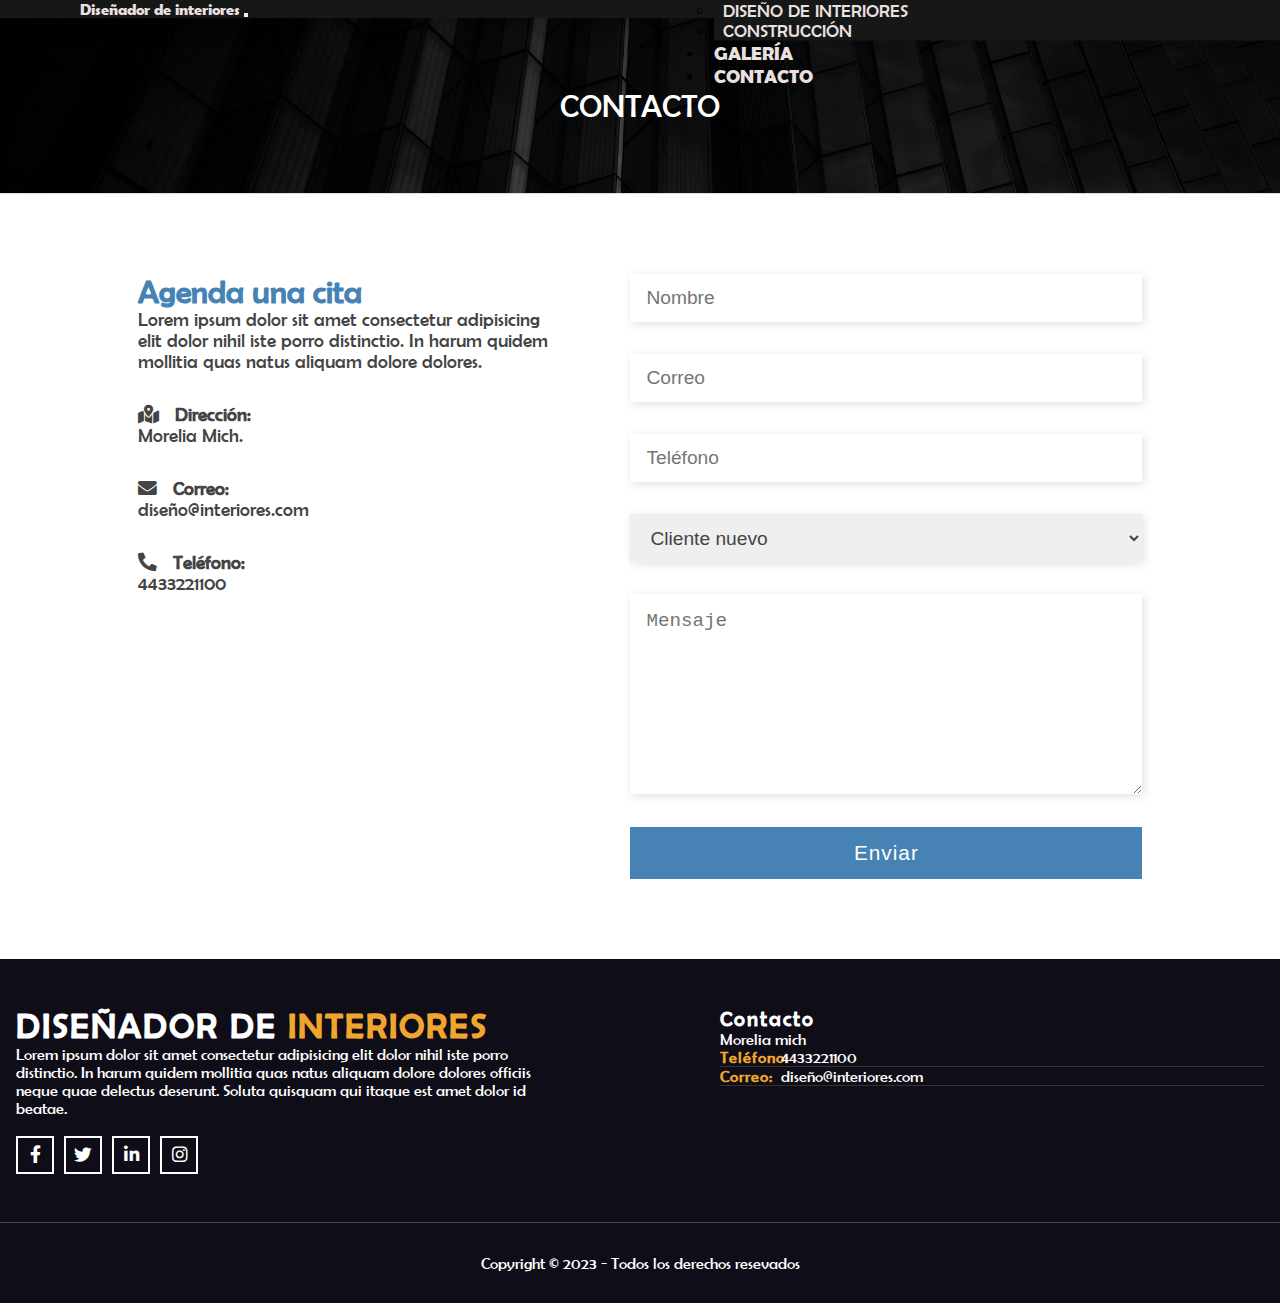
<file: contact.html>
<!DOCTYPE html>
<html lang="es">
  <head>
    <meta charset="UTF-8" />
    <meta http-equiv="X-UA-Compatible" content="IE=edge" />
    <meta name="viewport" content="width=device-width, initial-scale=1.0" />

    <!-- bootstrap cdn link -->
    <link
      href="https://cdn.jsdelivr.net/npm/bootstrap@5.1.3/dist/css/bootstrap.min.css"
      rel="stylesheet"
      integrity="sha384-1BmE4kWBq78iYhFldvKuhfTAU6auU8tT94WrHftjDbrCEXSU1oBoqyl2QvZ6jIW3"
      crossorigin="anonymous"
    />

    <!-- aos cdn link -->
    <link href="https://unpkg.com/aos@2.3.1/dist/aos.css" rel="stylesheet" />

    <!-- custom styles -->
    <link rel="stylesheet" href="style.css" />
    <link rel="stylesheet" href="responsive.css" />

    <title>Contacto</title>
  </head>

  <body>
    <!-- header start -->
    <div class="header">
      <!-- navbar start -->
      <nav class="navbar navbar-expand-lg navbar-light bg-light">
        <div class="nav-content container-fluid">
          <a class="navbar-brand" href="#">
            Diseñador de interiores
            <!-- <img
              class="d-inline-block align-top"
              src="img/interiorx.png"
              alt="brand-logo"
            /> -->
          </a>

          <button
            class="navbar-toggler"
            type="button"
            data-bs-toggle="collapse"
            data-bs-target="#navbarNavDropdown"
            aria-controls="navbarNavDropdown"
            aria-expanded="false"
            aria-label="Toggle navigation"
          >
            <span class="navbar-toggler-icon"></span>
          </button>

          <div
            class="main-menu collapse navbar-collapse"
            id="navbarNavDropdown"
          >
            <ul class="navbar-nav">
              <li class="nav-item">
                <a class="nav-link active" aria-current="page" href="index.html"
                  >Inicio</a
                >
              </li>

              <li class="nav-item">
                <a class="nav-link" href="about.html">Acerca de</a>
              </li>

              <li class="nav-item dropdown">
                <a
                  class="nav-link dropdown-toggle"
                  href="#"
                  data-bs-toggle="dropdown"
                  id="navbarDropdownMenuLink"
                  role="button"
                  aria-expanded="false"
                >
                  Servicios
                </a>
                <ul
                  class="dropdown-menu"
                  aria-labelledby="navbarDropdownMenuLink"
                >
                  <li>
                    <a class="dropdown-item" href="interior.html"
                      >Diseño de interiores</a
                    >
                  </li>
                  <li>
                    <a class="dropdown-item" href="construction.html"
                      >Construcción</a
                    >
                  </li>
                </ul>
              </li>

              <li class="nav-item">
                <a class="nav-link" href="project.html">Galería</a>
              </li>

              <li class="nav-item">
                <a class="nav-link" href="contact.html">Contacto</a>
              </li>
            </ul>
          </div>

          <!-- <div class="quote-btn">
            <a class="nav-link" href="#">Get a quote</a>
          </div> -->
        </div>
      </nav>
      <!-- navbar end -->
    </div>
    <!-- header end -->

    <!-- breadcrumb start -->
    <div class="container-fluid breadcrumb-area">
      <div class="container-lg">
        <div class="title">
          <h2>Contacto</h2>
        </div>
      </div>
    </div>
    <!-- breadcrumb end -->

    <!-- contact section start -->
    <div class="container contact">
      <div class="contact-wrap">
        <div class="contact-address">
          <div class="contact-title">
            <h1>Agenda una cita</h1>
            <p>
              Lorem ipsum dolor sit amet consectetur adipisicing elit dolor
              nihil iste porro distinctio. In harum quidem mollitia quas natus
              aliquam dolore dolores.
            </p>
          </div>
          <div class="contact-info">
            <div class="office-address">
              <h3>
                <span class="icon-map-marked-alt"></span
                ><strong>Dirección:</strong>
              </h3>
              <p>Morelia Mich.</p>
            </div>

            <div class="contact-mail">
              <h3>
                <span class="icon-envelope"></span><strong>Correo:</strong>
              </h3>
              <p>diseño@interiores.com</p>
            </div>

            <div class="contact-phone">
              <h3>
                <span class="icon-phone-alt"></span><strong>Teléfono:</strong>
              </h3>
              <p>4433221100</p>
            </div>
          </div>
        </div>

        <div class="contact-form">
          <form action="#">
            <div class="input-field">
              <input
                type="text"
                placeholder="Nombre"
                autocomplete="off"
                required
              />
            </div>

            <div class="input-field">
              <input
                type="email"
                placeholder="Correo"
                autocomplete="off"
                required
              />
            </div>

            <div class="input-field">
              <input
                type="number"
                placeholder="Teléfono"
                autocomplete="off"
                required
              />
            </div>

            <div class="input-field">
              <select name="cars" id="cars" required>
                <option value="new">Cliente nuevo</option>
                <option value="existing">Cliente existente</option>
              </select>
            </div>

            <div class="textarea-field">
              <textarea
                name="textarea"
                id="textarea"
                placeholder="Mensaje"
                required
              ></textarea>
            </div>

            <div class="button-field">
              <button type="submit">Enviar</button>
            </div>
          </form>
        </div>
      </div>
    </div>
    <!-- contact section end -->

    <!-- footer section start -->
    <div class="footer">
      <div class="footer-content container-xxl">
        <div class="footer-col footer-col1">
          <p class="interiorx">
            <strong>Diseñador de <span>interiores</span></strong>
          </p>
          <p>
            Lorem ipsum dolor sit amet consectetur adipisicing elit dolor nihil
            iste porro distinctio. In harum quidem mollitia quas natus aliquam
            dolore dolores officiis neque quae delectus deserunt. Soluta
            quisquam qui itaque est amet dolor id beatae.
          </p>
          <div class="social-links">
            <div class="social-link">
              <span class="icon-facebook-f"></span>
            </div>

            <div class="social-link">
              <span class="icon-twitter"></span>
            </div>

            <div class="social-link">
              <span class="icon-linkedin-in"></span>
            </div>

            <div class="social-link">
              <span class="icon-instagram"></span>
            </div>
          </div>
        </div>

        <div class="footer-col location">
          <p class="footer-col-title"><strong>Contacto</strong></p>
          <p>Morelia mich</p>
          <div class="address">
            <p><strong>Teléfono: </strong><span> 4433221100</span></p>
            <p><strong>Correo: </strong><span>diseño@interiores.com</span></p>
          </div>
        </div>
      </div>

      <footer class="copyright container-xxl">
        <p>Copyright &copy; 2023 - Todos los derechos resevados</p>
      </footer>
    </div>
    <!-- footer section end -->

    <!-- bootstrap cdn link -->
    <script
      src="https://cdn.jsdelivr.net/npm/bootstrap@5.1.3/dist/js/bootstrap.bundle.min.js"
      integrity="sha384-ka7Sk0Gln4gmtz2MlQnikT1wXgYsOg+OMhuP+IlRH9sENBO0LRn5q+8nbTov4+1p"
      crossorigin="anonymous"
    ></script>

    <!-- aos cdn link -->
    <script src="https://unpkg.com/aos@2.3.1/dist/aos.js"></script>

    <!-- custom js link -->
    <script src="script.js"></script>
  </body>
</html>
</file>
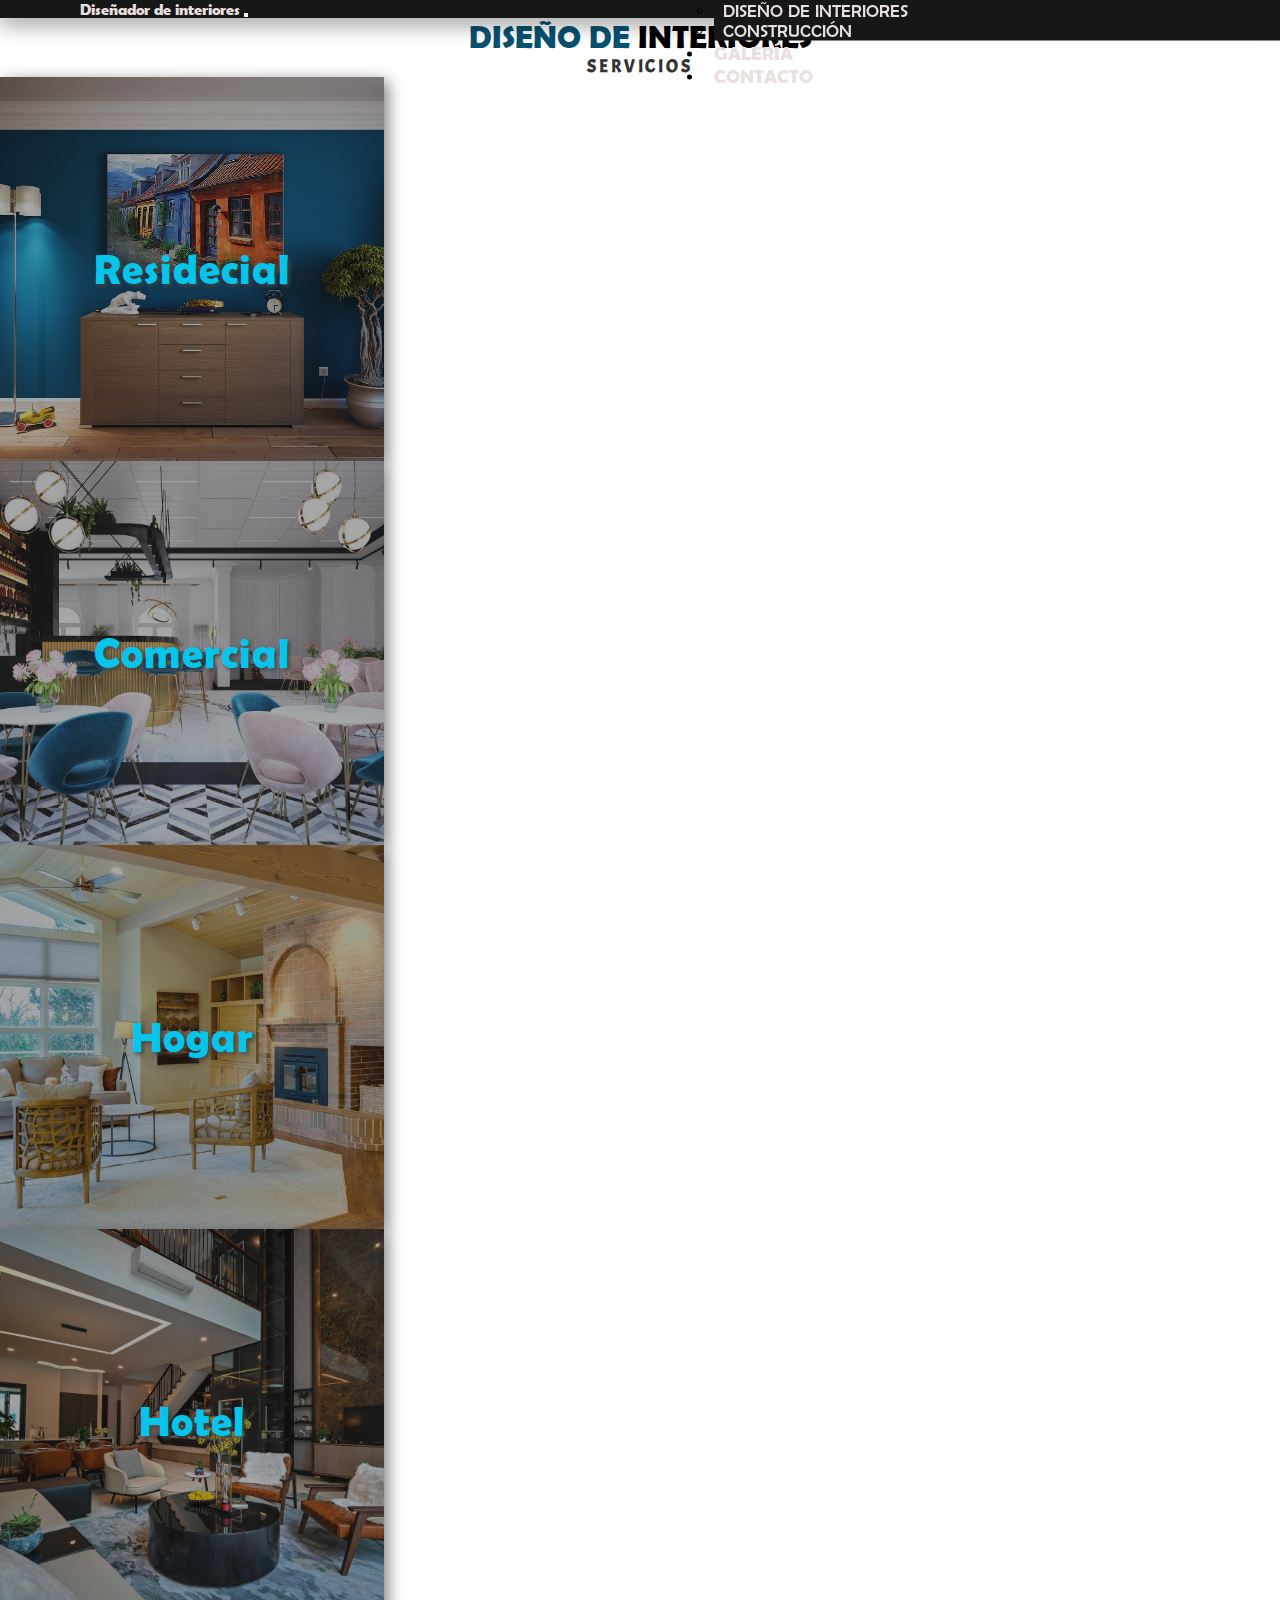
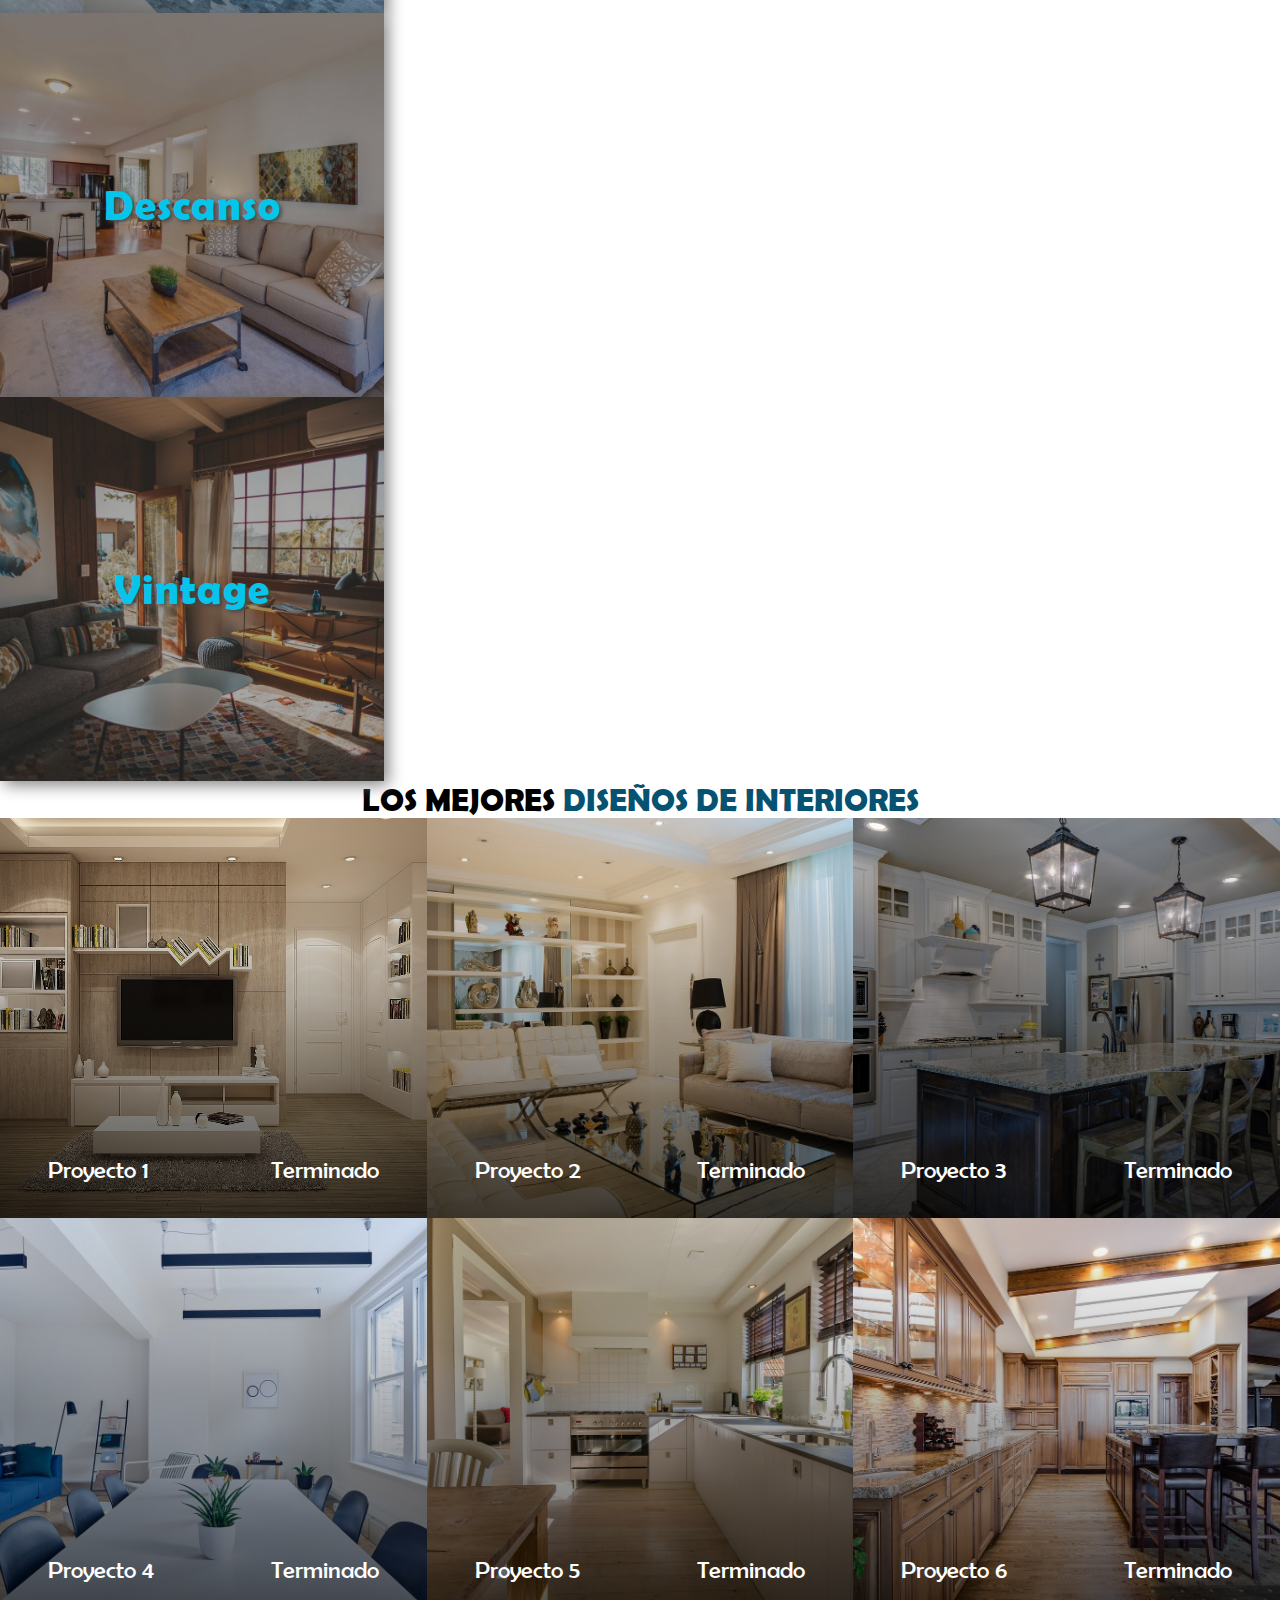
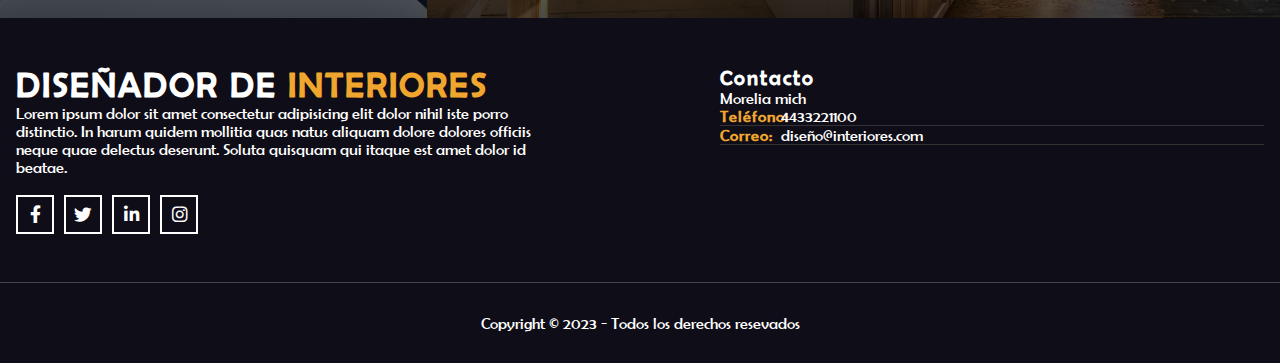
<file: interior.html>
<!DOCTYPE html>
<html lang="es">
  <head>
    <meta charset="UTF-8" />
    <meta http-equiv="X-UA-Compatible" content="IE=edge" />
    <meta name="viewport" content="width=device-width, initial-scale=1.0" />
    <!-- bootstrap cdn link -->
    <link
      href="https://cdn.jsdelivr.net/npm/bootstrap@5.1.3/dist/css/bootstrap.min.css"
      rel="stylesheet"
      integrity="sha384-1BmE4kWBq78iYhFldvKuhfTAU6auU8tT94WrHftjDbrCEXSU1oBoqyl2QvZ6jIW3"
      crossorigin="anonymous"
    />
    <!-- aos cdn link -->
    <link href="https://unpkg.com/aos@2.3.1/dist/aos.css" rel="stylesheet" />
    <!-- custom styles -->
    <link rel="stylesheet" href="style.css" />
    <link rel="stylesheet" href="responsive.css" />
    <title>Diseño de interiores</title>
  </head>
  <body>
    <!-- header start -->
    <div class="header">
      <!-- navbar start -->
      <nav class="navbar navbar-expand-lg navbar-light bg-light">
        <div class="nav-content container-fluid">
          <a class="navbar-brand" href="#">
            Diseñador de interiores
            <!-- <img
              class="d-inline-block align-top"
              src="img/interiorx.png"
              alt="brand-logo"
            /> -->
          </a>

          <button
            class="navbar-toggler"
            type="button"
            data-bs-toggle="collapse"
            data-bs-target="#navbarNavDropdown"
            aria-controls="navbarNavDropdown"
            aria-expanded="false"
            aria-label="Toggle navigation"
          >
            <span class="navbar-toggler-icon"></span>
          </button>

          <div
            class="main-menu collapse navbar-collapse"
            id="navbarNavDropdown"
          >
            <ul class="navbar-nav">
              <li class="nav-item">
                <a class="nav-link active" aria-current="page" href="index.html"
                  >Inicio</a
                >
              </li>

              <li class="nav-item">
                <a class="nav-link" href="about.html">Acerca de</a>
              </li>

              <li class="nav-item dropdown">
                <a
                  class="nav-link dropdown-toggle"
                  href="#"
                  data-bs-toggle="dropdown"
                  id="navbarDropdownMenuLink"
                  role="button"
                  aria-expanded="false"
                >
                  Servicios
                </a>
                <ul
                  class="dropdown-menu"
                  aria-labelledby="navbarDropdownMenuLink"
                >
                  <li>
                    <a class="dropdown-item" href="interior.html"
                      >Diseño de interiores</a
                    >
                  </li>
                  <li>
                    <a class="dropdown-item" href="construction.html"
                      >Construcción</a
                    >
                  </li>
                </ul>
              </li>

              <li class="nav-item">
                <a class="nav-link" href="project.html">Galería</a>
              </li>

              <li class="nav-item">
                <a class="nav-link" href="contact.html">Contacto</a>
              </li>
            </ul>
          </div>

          <!-- <div class="quote-btn">
            <a class="nav-link" href="#">Get a quote</a>
          </div> -->
        </div>
      </nav>
      <!-- navbar end -->
    </div>
    <!-- header end -->
    <!-- services section start -->
    <div id="services" class="interior-services">
      <div class="section-title pt-5">
        <h1 class="text-center"><span>Diseño de </span> Interiores</h1>
        <p class="text-center">Servicios</p>
      </div>

      <div
        class="container-xl pt-4 pb-5 d-flex flex-wrap justify-content-center justify-content-lg-start"
        data-aos="fade-up"
      >
        <div class="card mb-3 ms-2 me-2 flex-grow-1">
          <img src="img/interior/01.jpg" alt="" />

          <div class="card-text-content">
            <p>Residecial</p>
          </div>
        </div>

        <div class="card mb-3 ms-2 me-2 flex-grow-1">
          <img src="img/interior/02.jpg" alt="" />

          <div class="card-text-content">
            <p>Comercial</p>
          </div>
        </div>

        <div class="card mb-3 ms-2 me-2 flex-grow-1">
          <img src="img/interior/03.jpg" alt="" />

          <div class="card-text-content">
            <p>Hogar</p>
          </div>
        </div>

        <div class="card mb-3 ms-2 me-2 flex-grow-1">
          <img src="img/interior/08.jpg" alt="" />

          <div class="card-text-content">
            <p>Hotel</p>
          </div>
        </div>

        <div class="card mb-3 ms-2 me-2 flex-grow-1">
          <img src="img/interior/05.jpg" alt="" />

          <div class="card-text-content">
            <p>Descanso</p>
          </div>
        </div>

        <div class="card mb-3 ms-2 me-2 flex-grow-1">
          <img src="img/interior/06.jpg" alt="" />

          <div class="card-text-content">
            <p>Vintage</p>
          </div>
        </div>
      </div>
    </div>
    <!-- services section end -->

    <!-- service gallery start -->
    <div class="container-fluid service-gallery">
      <div class="section-title pt-5 pb-5">
        <h1>Los mejores <span>Diseños de interiores</span></h1>
      </div>

      <div class="service-gallery-wrapper mt-4">
        <div class="service-gallery-content">
          <img src="img/exclusive/01.jpg" alt="" />

          <div class="preview-details">
            <p class="preview-title">Descripción</p>
          </div>

          <div class="service-project-title-area">
            <p class="service-project-title">Proyecto 1</p>
            <p class="service-project-status">Terminado</p>
          </div>
        </div>

        <div class="service-gallery-content">
          <img src="img/exclusive/02.jpg" alt="" />

          <div class="preview-details">
            <p class="preview-title">Descripción</p>
          </div>

          <div class="service-project-title-area">
            <p class="service-project-title">Proyecto 2</p>
            <p class="service-project-status">Terminado</p>
          </div>
        </div>

        <div class="service-gallery-content">
          <img src="img/exclusive/03.jpg" alt="" />

          <div class="preview-details">
            <p class="preview-title">Descripción</p>
          </div>

          <div class="service-project-title-area">
            <p class="service-project-title">Proyecto 3</p>
            <p class="service-project-status">Terminado</p>
          </div>
        </div>

        <div class="service-gallery-content">
          <img src="img/exclusive/04.jpg" alt="" />

          <div class="preview-details">
            <p class="preview-title">Descripción</p>
          </div>

          <div class="service-project-title-area">
            <p class="service-project-title">Proyecto 4</p>
            <p class="service-project-status">Terminado</p>
          </div>
        </div>

        <div class="service-gallery-content">
          <img src="img/exclusive/05.jpg" alt="" />

          <div class="preview-details">
            <p class="preview-title">Descripción</p>
          </div>

          <div class="service-project-title-area">
            <p class="service-project-title">Proyecto 5</p>
            <p class="service-project-status">Terminado</p>
          </div>
        </div>

        <div class="service-gallery-content">
          <img src="img/exclusive/06.jpg" alt="" />

          <div class="preview-details">
            <p class="preview-title">Descripción</p>
          </div>

          <div class="service-project-title-area">
            <p class="service-project-title">Proyecto 6</p>
            <p class="service-project-status">Terminado</p>
          </div>
        </div>
      </div>
    </div>
    <!-- service gallery end -->

    <!-- footer section start -->
    <div class="footer">
      <div class="footer-content container-xxl">
        <div class="footer-col footer-col1">
          <p class="interiorx">
            <strong>Diseñador de <span>interiores</span></strong>
          </p>
          <p>
            Lorem ipsum dolor sit amet consectetur adipisicing elit dolor nihil
            iste porro distinctio. In harum quidem mollitia quas natus aliquam
            dolore dolores officiis neque quae delectus deserunt. Soluta
            quisquam qui itaque est amet dolor id beatae.
          </p>
          <div class="social-links">
            <div class="social-link">
              <span class="icon-facebook-f"></span>
            </div>

            <div class="social-link">
              <span class="icon-twitter"></span>
            </div>

            <div class="social-link">
              <span class="icon-linkedin-in"></span>
            </div>

            <div class="social-link">
              <span class="icon-instagram"></span>
            </div>
          </div>
        </div>

        <div class="footer-col location">
          <p class="footer-col-title"><strong>Contacto</strong></p>
          <p>Morelia mich</p>
          <div class="address">
            <p><strong>Teléfono: </strong><span> 4433221100</span></p>
            <p><strong>Correo: </strong><span>diseño@interiores.com</span></p>
          </div>
        </div>
      </div>

      <footer class="copyright container-xxl">
        <p>Copyright &copy; 2023 - Todos los derechos resevados</p>
      </footer>
    </div>
    <!-- footer section end -->

    <!-- bootstrap cdn link -->
    <script
      src="https://cdn.jsdelivr.net/npm/bootstrap@5.1.3/dist/js/bootstrap.bundle.min.js"
      integrity="sha384-ka7Sk0Gln4gmtz2MlQnikT1wXgYsOg+OMhuP+IlRH9sENBO0LRn5q+8nbTov4+1p"
      crossorigin="anonymous"
    ></script>

    <!-- aos cdn link -->
    <script src="https://unpkg.com/aos@2.3.1/dist/aos.js"></script>

    <!-- custom js link -->
    <script src="script.js"></script>
  </body>
</html>
</file>
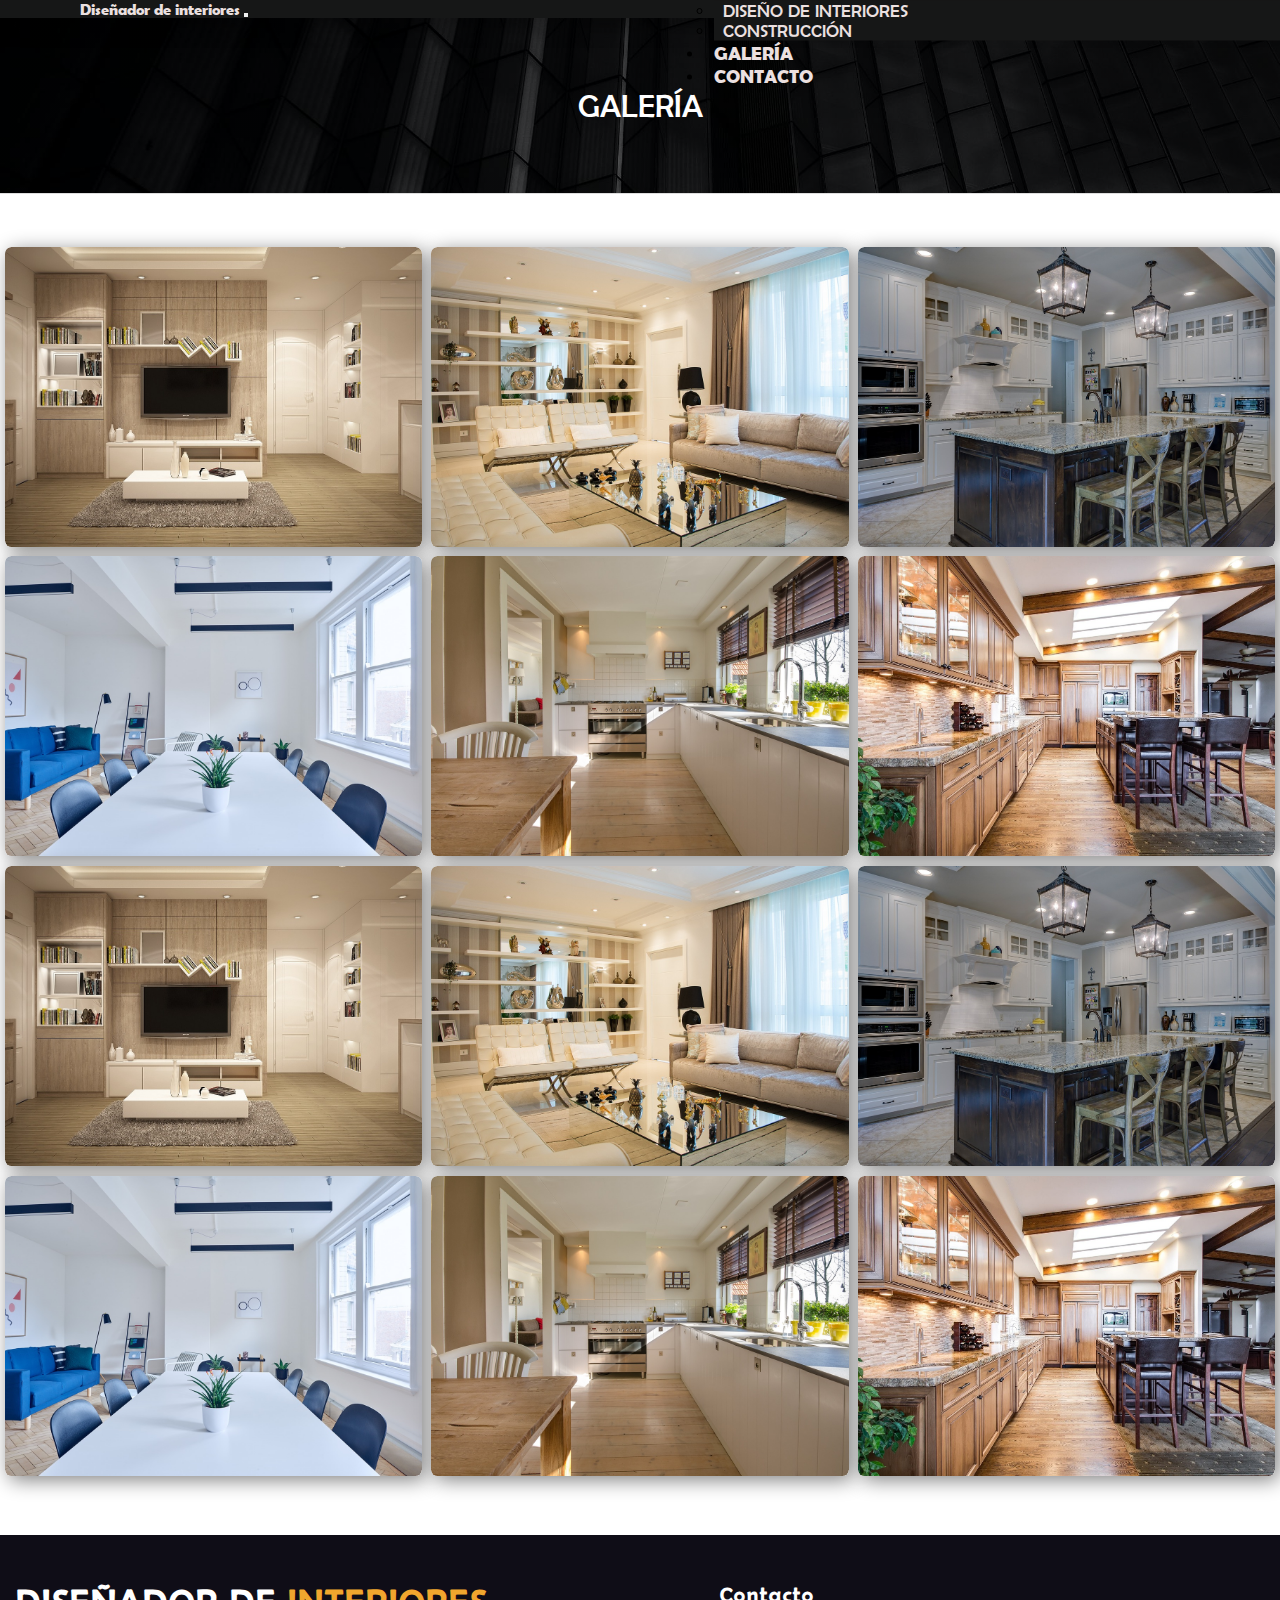
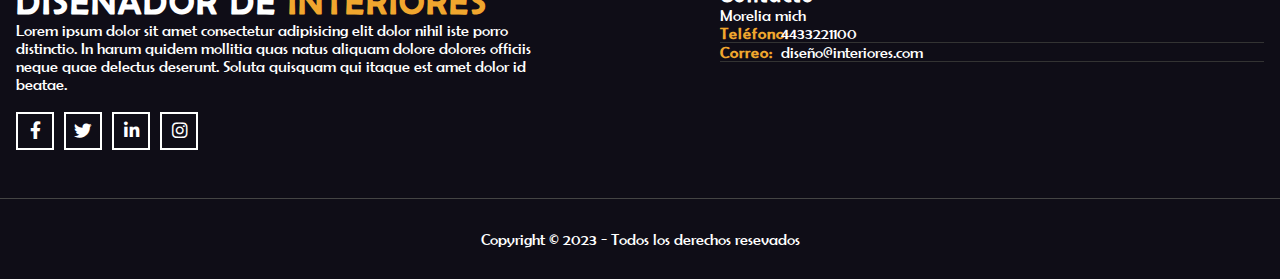
<file: project.html>
<!DOCTYPE html>
<html lang="es">
  <head>
    <meta charset="UTF-8" />
    <meta http-equiv="X-UA-Compatible" content="IE=edge" />
    <meta name="viewport" content="width=device-width, initial-scale=1.0" />

    <!-- bootstrap cdn link -->
    <link
      href="https://cdn.jsdelivr.net/npm/bootstrap@5.1.3/dist/css/bootstrap.min.css"
      rel="stylesheet"
      integrity="sha384-1BmE4kWBq78iYhFldvKuhfTAU6auU8tT94WrHftjDbrCEXSU1oBoqyl2QvZ6jIW3"
      crossorigin="anonymous"
    />

    <!-- aos cdn link -->
    <link href="https://unpkg.com/aos@2.3.1/dist/aos.css" rel="stylesheet" />

    <!-- custom styles -->
    <link rel="stylesheet" href="style.css" />
    <link rel="stylesheet" href="responsive.css" />

    <title>Galería</title>
  </head>
  <body>
    <!-- header start -->
    <div class="header">
      <!-- navbar start -->
      <nav class="navbar navbar-expand-lg navbar-light bg-light">
        <div class="nav-content container-fluid">
          <a class="navbar-brand" href="#">
            Diseñador de interiores
            <!-- <img
              class="d-inline-block align-top"
              src="img/interiorx.png"
              alt="brand-logo"
            /> -->
          </a>

          <button
            class="navbar-toggler"
            type="button"
            data-bs-toggle="collapse"
            data-bs-target="#navbarNavDropdown"
            aria-controls="navbarNavDropdown"
            aria-expanded="false"
            aria-label="Toggle navigation"
          >
            <span class="navbar-toggler-icon"></span>
          </button>

          <div
            class="main-menu collapse navbar-collapse"
            id="navbarNavDropdown"
          >
            <ul class="navbar-nav">
              <li class="nav-item">
                <a class="nav-link active" aria-current="page" href="index.html"
                  >Inicio</a
                >
              </li>

              <li class="nav-item">
                <a class="nav-link" href="about.html">Acerca de</a>
              </li>

              <li class="nav-item dropdown">
                <a
                  class="nav-link dropdown-toggle"
                  href="#"
                  data-bs-toggle="dropdown"
                  id="navbarDropdownMenuLink"
                  role="button"
                  aria-expanded="false"
                >
                  Servicios
                </a>
                <ul
                  class="dropdown-menu"
                  aria-labelledby="navbarDropdownMenuLink"
                >
                  <li>
                    <a class="dropdown-item" href="interior.html"
                      >Diseño de interiores</a
                    >
                  </li>
                  <li>
                    <a class="dropdown-item" href="construction.html"
                      >Construcción</a
                    >
                  </li>
                </ul>
              </li>

              <li class="nav-item">
                <a class="nav-link" href="project.html">Galería</a>
              </li>

              <li class="nav-item">
                <a class="nav-link" href="contact.html">Contacto</a>
              </li>
            </ul>
          </div>

          <!-- <div class="quote-btn">
            <a class="nav-link" href="#">Get a quote</a>
          </div> -->
        </div>
      </nav>
      <!-- navbar end -->
    </div>
    <!-- header end -->

    <!-- breadcrumb start -->
    <div class="container-fluid breadcrumb-area">
      <div class="container-lg">
        <div class="title">
          <h2>Galería</h2>
        </div>
      </div>
    </div>
    <!-- breadcrumb end -->

    <!-- project gallery start -->
    <div class="container-lg gallery">
      <div class="wrapper">
        <div class="filter-items project-gallery" data-aos="fade-up">
          <div class="filter-content" data-item="interior">
            <img src="img/exclusive/01.jpg" alt="gallery_img" />
            <p class="hover-text"><span class="icon-link"></span></p>
          </div>

          <div class="filter-content" data-item="interior">
            <img src="img/exclusive/02.jpg" alt="gallery_img" />
            <p class="hover-text"><span class="icon-link"></span></p>
          </div>

          <div class="filter-content" data-item="interior">
            <img src="img/exclusive/03.jpg" alt="gallery_img" />
            <p class="hover-text"><span class="icon-link"></span></p>
          </div>

          <div class="filter-content" data-item="interior">
            <img src="img/exclusive/04.jpg" alt="gallery_img" />
            <p class="hover-text"><span class="icon-link"></span></p>
          </div>

          <div class="filter-content" data-item="interior">
            <img src="img/exclusive/05.jpg" alt="gallery_img" />
            <p class="hover-text"><span class="icon-link"></span></p>
          </div>

          <div class="filter-content" data-item="interior">
            <img src="img/exclusive/06.jpg" alt="gallery_img" />
            <p class="hover-text"><span class="icon-link"></span></p>
          </div>

          <div class="filter-content" data-item="interior">
            <img src="img/exclusive/01.jpg" alt="gallery_img" />
            <p class="hover-text"><span class="icon-link"></span></p>
          </div>

          <div class="filter-content" data-item="interior">
            <img src="img/exclusive/02.jpg" alt="gallery_img" />
            <p class="hover-text"><span class="icon-link"></span></p>
          </div>

          <div class="filter-content" data-item="interior">
            <img src="img/exclusive/03.jpg" alt="gallery_img" />
            <p class="hover-text"><span class="icon-link"></span></p>
          </div>

          <div class="filter-content" data-item="interior">
            <img src="img/exclusive/04.jpg" alt="gallery_img" />
            <p class="hover-text"><span class="icon-link"></span></p>
          </div>

          <div class="filter-content" data-item="interior">
            <img src="img/exclusive/05.jpg" alt="gallery_img" />
            <p class="hover-text"><span class="icon-link"></span></p>
          </div>

          <div class="filter-content" data-item="interior">
            <img src="img/exclusive/06.jpg" alt="gallery_img" />
            <p class="hover-text"><span class="icon-link"></span></p>
          </div>
        </div>
      </div>

      <!-- lightbox -->
      <div class="lightbox project-lightbox">
        <div class="lightbox-content">
          <div class="lightbox-header">
            <div class="lightbox-close-btn">
              <span id="close-lightbox"></span>
            </div>
          </div>

          <div class="image-wrapper">
            <img src="img/interior/01.jpg" alt="project preview" />
          </div>
        </div>
      </div>

      <div class="lightbox-arrow">
        <span class="icon-angle-left" id="left-arrow"></span>
        <span class="icon-angle-right" id="right-arrow"></span>
      </div>

      <!-- lightbox shadow -->
      <div class="lightbox-shadow"></div>
    </div>
    <!-- project gallery end -->

    <!-- footer area start -->
    <div class="footer">
      <div class="footer-content container-xxl">
        <div class="footer-col footer-col1">
          <p class="interiorx">
            <strong>Diseñador de <span>interiores</span></strong>
          </p>
          <p>
            Lorem ipsum dolor sit amet consectetur adipisicing elit dolor nihil
            iste porro distinctio. In harum quidem mollitia quas natus aliquam
            dolore dolores officiis neque quae delectus deserunt. Soluta
            quisquam qui itaque est amet dolor id beatae.
          </p>
          <div class="social-links">
            <div class="social-link">
              <span class="icon-facebook-f"></span>
            </div>

            <div class="social-link">
              <span class="icon-twitter"></span>
            </div>

            <div class="social-link">
              <span class="icon-linkedin-in"></span>
            </div>

            <div class="social-link">
              <span class="icon-instagram"></span>
            </div>
          </div>
        </div>

        <div class="footer-col location">
          <p class="footer-col-title"><strong>Contacto</strong></p>
          <p>Morelia mich</p>
          <div class="address">
            <p><strong>Teléfono: </strong><span> 4433221100</span></p>
            <p><strong>Correo: </strong><span>diseño@interiores.com</span></p>
          </div>
        </div>
      </div>

      <footer class="copyright container-xxl">
        <p>Copyright &copy; 2023 - Todos los derechos resevados</p>
      </footer>
    </div>
    <!-- footer area end -->

    <!-- bootstrap cdn link -->
    <script
      src="https://cdn.jsdelivr.net/npm/bootstrap@5.1.3/dist/js/bootstrap.bundle.min.js"
      integrity="sha384-ka7Sk0Gln4gmtz2MlQnikT1wXgYsOg+OMhuP+IlRH9sENBO0LRn5q+8nbTov4+1p"
      crossorigin="anonymous"
    ></script>

    <!-- aos cdn link -->
    <script src="https://unpkg.com/aos@2.3.1/dist/aos.js"></script>

    <!-- custom js link -->
    <script src="script.js"></script>
  </body>
</html>
</file>
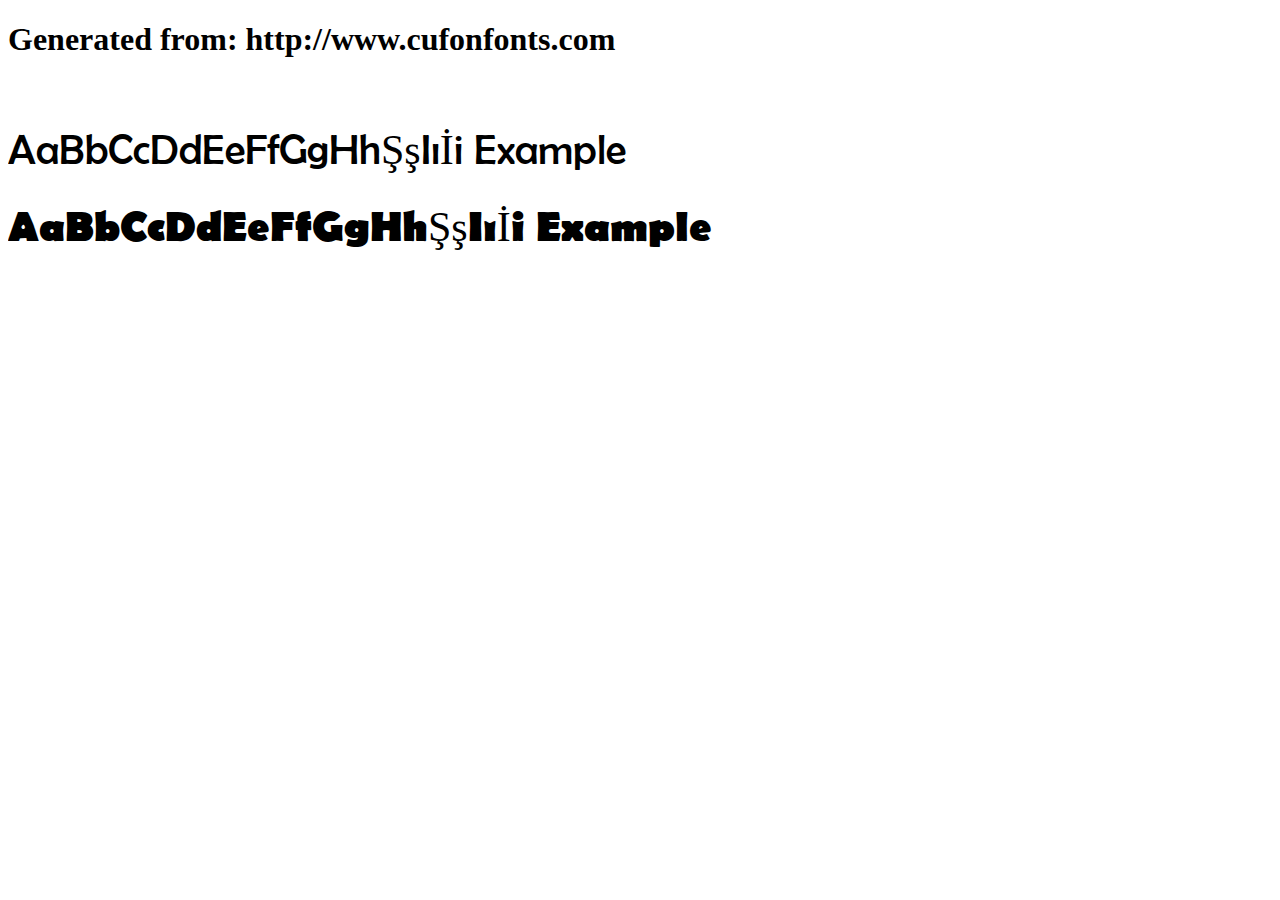
<file: fonts/BerlinSansFBWebfont/example.html>
<!DOCTYPE html>
<html xmlns="http://www.w3.org/1999/xhtml">
<head>
    <meta http-equiv="Content-Type" content="text/html; charset=utf-8"/>
    <link rel="stylesheet" type="text/css"
          href="style.css"/>
</head>

<body>

<h1>Generated from: http://www.cufonfonts.com</h1><br/>
<h1 style="font-family:'Berlin Sans FB';font-weight:normal;font-size:42px">AaBbCcDdEeFfGgHhŞşIıİi Example</h1>
<h1 style="font-family:'Berlin Sans FB Bold';font-weight:normal;font-size:42px">AaBbCcDdEeFfGgHhŞşIıİi Example</h1>


</body>
</html>
</file>
<file: style.css>
/* google fonts */
@import url("https://fonts.googleapis.com/css2?family=Acme&family=Lato:wght@300;400;700&display=swap");

/* icons */
@import url("icon.css");

@font-face {
  font-family: BerlinSansFBDemiBold;
  src: url(./fonts/BerlinSansFBDemiBold/BerlinSansFBDemiBold.ttf);
}

@font-face {
  font-family: "Berlin Sans FB";
  font-style: normal;
  font-weight: normal;
  src: local("Berlin Sans FB"),
    url("./fonts/BerlinSansFBWebfont/BRLNSR.woff") format("woff");
}

@font-face {
  font-family: "Berlin Sans FB Bold";
  font-style: normal;
  font-weight: normal;
  src: local("Berlin Sans FB Bold"),
    url("./fonts/BerlinSansFBWebfont/BRLNSB.woff") format("woff");
}

/* Global Settings
------------------------ */
*,
*::before,
*::after {
  margin: 0;
  padding: 0;
  -webkit-box-sizing: border-box;
  box-sizing: border-box;
}

:root {
  --color-base: #065270;
}

html {
  overflow-x: hidden;
}

body {
  position: relative;
  font-family: "Lato", sans-serif;
}

a {
  color: #1081c7;
  text-decoration: none;
}

a:hover {
  color: #0fa9e6;
}

a:active {
  background: transparent !important;
}

.section-title h1 {
  font-weight: 600;
  text-align: center;
  text-transform: uppercase;
  font-family: BerlinSansFBDemiBold;
}

.section-title h1 span {
  color: var(--color-base);
}

.section-title p {
  position: relative;
  color: #333;
  font-size: 1.1rem;
  font-weight: 600;
  text-align: center;
  text-transform: uppercase;
  letter-spacing: 2.8px;
  font-family: "Acme", sans-serif;
}

/* Header
------------- */
.header {
  position: relative;
  z-index: 999999 !important;
}

.header.active {
  position: fixed;
  width: 100%;
  top: 0;
  left: 0;
  -webkit-transform: translateY(0);
  -ms-transform: translateY(0);
  transform: translateY(0);
  -webkit-animation: animate 0.4s ease forwards;
  animation: animate 0.4s ease forwards;
}

@-webkit-keyframes animate {
  from {
    -webkit-transform: translateY(-10rem);
    transform: translateY(-10rem);
  }

  to {
    -webkit-transform: translateY(0);
    transform: translateY(0);
  }
}

@keyframes animate {
  from {
    -webkit-transform: translateY(-10rem);
    transform: translateY(-10rem);
  }

  to {
    -webkit-transform: translateY(0);
    transform: translateY(0);
  }
}

/* navbar */
.navbar {
  background: #161717 !important;
  /* border-bottom: 1px solid #ddd; */
  box-shadow: -1px 6px 22px -1px rgba(0, 0, 0, 0.49);
  -webkit-box-shadow: -1px 6px 22px -1px rgba(0, 0, 0, 0.49);
  -moz-box-shadow: -1px 6px 22px -1px rgba(0, 0, 0, 0.49);
  font-family: BerlinSansFBDemiBold;
}

.nav-content {
  position: relative;
  -webkit-box-sizing: border-box;
  box-sizing: border-box;
}

.navbar-brand {
  color: #ebe0e0 !important;
  padding-left: 5rem;
}

.navbar-brand img {
  height: 4rem;
  width: 10rem;
}

.nav-item .nav-link.active {
  color: var(--color-base) !important;
}

.navbar .nav-item:hover .nav-link {
  color: var(--color-base) !important;
}

.main-menu {
  position: absolute;
  width: 50%;
  top: 50%;
  left: 80%;
  -webkit-transform: translate(-50%, -50%);
  -ms-transform: translate(-50%, -50%);
  transform: translate(-50%, -50%);
}

.main-menu ul li {
  padding: 0 0.6rem;
}

.main-menu ul li a {
  color: #ebe0e0 !important;
  font-size: 1.2rem;
  text-transform: uppercase;
  -webkit-transition: color 0.4s ease;
  -o-transition: color 0.4s ease;
  transition: color 0.4s ease;
}
ul .dropdown-menu {
  background-color: #161717;
}

ul.dropdown-menu > li > a {
  /* color: #000000 !important; */
  font-size: 1.1rem !important;
  font-family: "Berlin Sans FB";
}
ul.dropdown-menu > li > a:hover {
  color: var(--color-base) !important;
  background-color: #1c1c1d;
}

/* Breadcrumb 
----------------- */
.breadcrumb-area {
  background: -o-linear-gradient(45deg, rgba(0, 0, 0, 0.3), rgba(0, 0, 0, 0.5)),
    url("./img/breadcumb.jpg");
  background: linear-gradient(45deg, rgba(0, 0, 0, 0.3), rgba(0, 0, 0, 0.5)),
    url("./img/breadcumb.jpg");
  height: 11rem;
  width: 100%;
  -webkit-box-sizing: border-box;
  box-sizing: border-box;
  background-size: cover;
  border-bottom: 1px solid #ddd;
}

.breadcrumb-area .container-lg {
  display: -webkit-box;
  display: -ms-flexbox;
  display: flex;
  height: 100%;
  width: 100%;
  -webkit-box-pack: justify;
  -ms-flex-pack: justify;
  justify-content: center;
  -webkit-box-align: center;
  -ms-flex-align: center;
  align-items: center;
}

.breadcrumb-area .title h2 {
  margin-bottom: 0;
  color: #fff;
  font-size: 2rem;
  font-weight: 500;
  font-family: "Berlin Sans FB";
  text-transform: uppercase;
}

.breadcrumb-item a {
  color: #eee;
}

/* Hero Carousel
--------------------- */
.carousel-item {
  position: relative;
  height: 100vh;
  min-height: 360px;
  font-family: BerlinSansFBDemiBold;
}

.carousel-item1 {
  background: -o-linear-gradient(
      45deg,
      rgba(35, 35, 35, 0.4),
      rgba(35, 35, 35, 0.7)
    ),
    url("./img/slider/1.jpg");
  background: linear-gradient(
      45deg,
      rgba(35, 35, 35, 0.4),
      rgba(35, 35, 35, 0.7)
    ),
    url("./img/slider/1.jpg");
  background-size: cover;
  background-position: center;
}

.carousel-item2 {
  background: -o-linear-gradient(
      45deg,
      rgba(35, 35, 35, 0.4),
      rgba(35, 35, 35, 0.7)
    ),
    url("./img/slider/2.jpg");
  background: linear-gradient(
      45deg,
      rgba(35, 35, 35, 0.4),
      rgba(35, 35, 35, 0.7)
    ),
    url("./img/slider/2.jpg");
  background-size: cover;
  background-position: center;
}

.carousel-item3 {
  background: -o-linear-gradient(
      45deg,
      rgba(35, 35, 35, 0.4),
      rgba(35, 35, 35, 0.7)
    ),
    url("./img/slider/3.jpg");
  background: linear-gradient(
      45deg,
      rgba(35, 35, 35, 0.4),
      rgba(35, 35, 35, 0.7)
    ),
    url("./img/slider/3.jpg");
  background-size: cover;
  background-position: center;
}

.carousel-caption {
  width: 800px;
  position: absolute;
  top: 55%;
  left: 50%;
  -webkit-transform: translate(-50%, -55%);
  -ms-transform: translate(-50%, -55%);
  transform: translate(-50%, -55%);
}

.carousel-caption h5 {
  font-size: 4rem;
  font-weight: 800;
}

.carousel-caption p {
  display: inline-block;
  margin-top: 1.2rem;
  padding: 1rem 1.8rem;
  background: var(--color-base);
}

.carousel-caption p a {
  color: #fff;
  font-size: 1.3rem;
}

/* Services
--------------- */
.card {
  position: relative;
  height: 24rem;
  width: calc(90% / 3);
  min-width: 22rem;
  overflow: hidden;
  cursor: pointer;
  -webkit-box-shadow: 4px 4px 15px gray;
  box-shadow: 4px 4px 15px gray;
  border: none !important;
}

.card::before {
  position: absolute;
  content: "";
  height: 100%;
  width: 100%;
  top: 0;
  left: 0;
  background: rgba(35, 35, 35, 0.4);
  pointer-events: none;
  z-index: 99;
}

.card img {
  height: 100%;
  width: 100%;
  -o-object-fit: cover;
  object-fit: cover;
  -webkit-transition: all 0.8s ease;
  -o-transition: all 0.8s ease;
  transition: all 0.8s ease;
}

.card:hover img {
  -webkit-transform: scale(1.2);
  -ms-transform: scale(1.2);
  transform: scale(1.2);
}

.card .card-text-content {
  position: absolute;
  top: 50%;
  left: 50%;
  -webkit-transform: translate(-50%, -50%);
  -ms-transform: translate(-50%, -50%);
  transform: translate(-50%, -50%);
  width: 100%;
  z-index: 999;
}

.card .card-text-content p {
  padding: 0 0.6rem;
  font-size: 2.6rem;
  font-weight: 600;
  letter-spacing: 1px;
  color: #06c4ea;
  text-align: center;
  text-transform: capitalize;
  text-shadow: 2px 2px 4px #444;
  font-family: BerlinSansFBDemiBold;
}

/* Service Row
----------------------- */
.service-row {
  position: relative;
  width: 100%;
}

/* construction */
.construction-content {
  display: -webkit-box;
  display: -ms-flexbox;
  display: flex;
}

/* interior */
.interior-content {
  display: -webkit-box;
  display: -ms-flexbox;
  display: flex;
  -webkit-box-orient: horizontal;
  -webkit-box-direction: reverse;
  -ms-flex-direction: row-reverse;
  flex-direction: row-reverse;
}

.service-row-img {
  height: 600px;
  width: 660px;
  -webkit-box-shadow: 4px 4px 15px rgb(29, 29, 29);
  box-shadow: 4px 4px 15px rgb(32, 31, 31);
}

.service-row-img img {
  height: 100%;
  width: 100%;
  -o-object-fit: cover;
  object-fit: cover;
}

.service-row-text {
  border: solid 1px var(--color-base);
  height: 420px;
  width: 680px;
  -webkit-box-shadow: 4px 4px 15px silver;
  box-shadow: 4px 4px 15px silver;
}

/* construnction */
.construction-text {
  position: absolute;
  top: 50%;
  left: 90%;
  -webkit-transform: translate(-90%, -50%);
  -ms-transform: translate(-90%, -50%);
  transform: translate(-90%, -50%);
  background: #eee;
  border-radius: 0.2rem;
}

/* interior */
.interior-text {
  position: absolute;
  top: 50%;
  left: 10%;
  -webkit-transform: translate(-10%, -50%);
  -ms-transform: translate(-10%, -50%);
  transform: translate(-10%, -50%);
  background: #eee;
  border-radius: 0.2rem;
}

.service-row-text h2 {
  color: #444;
  font-size: 2.7rem;
  font-weight: 600;
  letter-spacing: 3px;
  text-transform: uppercase;
  padding: 2rem 2rem 0 2rem;
  font-family: BerlinSansFBDemiBold;
}

.service-row-text h2::first-letter {
  color: var(--color-base);
  font-size: 3.2rem;
  font-weight: 600;
}

.service-row-text p {
  color: #444;
  font-size: 1.1rem;
  padding: 2rem 2rem 0 2rem;
}

.service-row-text p a {
  padding: 0.6rem 1rem;
  border: 2px solid var(--color-base);
  font-family: BerlinSansFBDemiBold;
}

/* Home Gallery 
------------------- */
.gallery {
  padding-bottom: 2rem;
  display: -ms-grid;
  display: grid;
  place-items: center;
  font-family: "Berlin Sans FB";
}

.wrapper {
  margin: 1.4rem 0;
  display: -webkit-box;
  display: -ms-flexbox;
  display: flex;
  -webkit-box-orient: vertical;
  -webkit-box-direction: normal;
  -ms-flex-direction: column;
  flex-direction: column;
  width: 100%;
  height: auto;
  -webkit-box-align: center;
  -ms-flex-align: center;
  align-items: center;
}

.wrapper .filter-menu {
  display: -webkit-box;
  display: -ms-flexbox;
  display: flex;
  -ms-flex-wrap: wrap;
  flex-wrap: wrap;
  list-style: none;
}

.filter-menu li {
  margin: 0.2rem 0.4rem;
  padding: 0.4rem 1rem;
  color: var(--color-base);
  cursor: pointer;
  font-size: 1.4rem;
  border: 2px solid var(--color-base);
  -webkit-transition: all 0.4s ease;
  -o-transition: all 0.4s ease;
  transition: all 0.4s ease;
}

.filter-menu li:hover,
.filter-menu li.active-menu {
  color: #fff;
  background: #393838;
}

.gallery .filter-items {
  margin-top: 1.6rem;
  display: -webkit-box;
  display: -ms-flexbox;
  display: flex;
  -ms-flex-wrap: wrap;
  flex-wrap: wrap;
  width: 100%;
  -webkit-box-align: center;
  -ms-flex-align: center;
  align-items: center;
}

.filter-items .filter-content {
  position: relative;
  margin: 0.3rem;
  -ms-flex-preferred-size: calc(90% / 3);
  flex-basis: calc(90% / 3);
  -webkit-box-flex: 1;
  -ms-flex-positive: 1;
  flex-grow: 1;
  min-width: 320px;
  height: 300px;
  cursor: pointer;
  border-radius: 0.4rem;
  -webkit-box-shadow: 4px 4px 20px gray;
  box-shadow: 4px 4px 20px gray;
  overflow: hidden;
}

/* active or delete contents */
.filter-items .filter-content.deleteContents {
  display: none;
}

.filter-items .filter-content.activeContents {
  -webkit-animation: anim 0.3s ease-out forwards;
  animation: anim 0.3s ease-out forwards;
}

@-webkit-keyframes anim {
  from {
    -webkit-transform: scale(0.2);
    transform: scale(0.2);
  }

  to {
    -webkit-transform: scale(1);
    transform: scale(1);
  }
}

@keyframes anim {
  from {
    -webkit-transform: scale(0.2);
    transform: scale(0.2);
  }

  to {
    -webkit-transform: scale(1);
    transform: scale(1);
  }
}

.filter-items .filter-content img {
  width: 100%;
  height: 100%;
  -o-object-fit: cover;
  object-fit: cover;
  -o-object-position: center;
  object-position: center;
  border-radius: 0.4rem;
}

.filter-items .filter-content::before {
  position: absolute;
  content: "";
  top: 0;
  left: 0;
  width: 100%;
  height: 100%;
  background: -o-linear-gradient(
    top,
    rgba(0, 0, 0, 0) 0%,
    rgba(0, 0, 0, 0) 34%,
    rgba(0, 0, 0, 0.9) 100%
  );
  background: -webkit-gradient(
    linear,
    left top,
    left bottom,
    from(rgba(0, 0, 0, 0)),
    color-stop(34%, rgba(0, 0, 0, 0)),
    to(rgba(0, 0, 0, 0.9))
  );
  background: linear-gradient(
    180deg,
    rgba(0, 0, 0, 0) 0%,
    rgba(0, 0, 0, 0) 34%,
    rgba(0, 0, 0, 0.9) 100%
  );
  -webkit-transform: scale(1);
  -ms-transform: scale(1);
  transform: scale(1);
  -webkit-transition: all 0.4s ease;
  -o-transition: all 0.4s ease;
  transition: all 0.4s ease;
}

.filter-items .filter-content::after {
  position: absolute;
  content: "";
  bottom: 0;
  right: 0;
  width: 100%;
  height: 100%;
  opacity: 0;
  visibility: hidden;
  pointer-events: none;
  background: rgba(0, 0, 0, 0.6);
  -webkit-transform: scale(1);
  -ms-transform: scale(1);
  transform: scale(1);
  -webkit-transition: all 0.4s ease;
  -o-transition: all 0.4s ease;
  transition: all 0.4s ease;
}

.filter-items .filter-content:hover::after {
  opacity: 1;
  visibility: visible;
  pointer-events: auto;
  -webkit-transform: scale(0.9);
  -ms-transform: scale(0.9);
  transform: scale(0.9);
}

.filter-items .filter-content .hover-text {
  position: absolute;
  top: 50%;
  left: 50%;
  color: #fff;
  width: 80%;
  font-size: 1.1rem;
  text-align: center;
  opacity: 0;
  visibility: hidden;
  pointer-events: none;
  -webkit-transform: translate(-50%, -50%) scale(0.8);
  -ms-transform: translate(-50%, -50%) scale(0.8);
  transform: translate(-50%, -50%) scale(0.8);
  -webkit-transition: all 0.4s ease;
  -o-transition: all 0.4s ease;
  transition: all 0.4s ease;
  z-index: 1;
}

.filter-items .filter-content:hover .hover-text {
  opacity: 1;
  visibility: visible;
  pointer-events: auto;
  -webkit-transform: translate(-50%, -50%) scale(1);
  -ms-transform: translate(-50%, -50%) scale(1);
  transform: translate(-50%, -50%) scale(1);
}

.filter-items .filter-content .project-title-area {
  padding: 0 2rem 0 2rem;
  position: absolute;
  bottom: 0;
  display: -webkit-box;
  display: -ms-flexbox;
  display: flex;
  width: 100%;
  height: 4rem;
  -webkit-box-align: center;
  -ms-flex-align: center;
  align-items: center;
  -webkit-box-pack: justify;
  -ms-flex-pack: justify;
  justify-content: space-between;
}

.filter-items .filter-content .project-title-area p {
  color: #fff;
  font-size: 1.4rem;
}

/* lightbox */
.lightbox {
  position: fixed;
  top: 50%;
  left: 50%;
  -webkit-transform: translate(-50%, -50%);
  -ms-transform: translate(-50%, -50%);
  transform: translate(-50%, -50%);
  max-width: 700px;
  max-height: 500px;
  width: 100%;
  height: 100%;
  opacity: 0;
  visibility: hidden;
  pointer-events: none;
  -webkit-box-sizing: border-box;
  box-sizing: border-box;
  z-index: 99999999 !important;
}

.lightbox.show-lightbox {
  opacity: 1;
  visibility: visible;
  pointer-events: auto;
  -webkit-transform: translate(-50%, -50%);
  -ms-transform: translate(-50%, -50%);
  transform: translate(-50%, -50%);
  -webkit-transition: all 0.4s ease;
  -o-transition: all 0.4s ease;
  transition: all 0.4s ease;
}

.lightbox .lightbox-content {
  height: 100%;
  width: 100%;
  -webkit-transform: scale(0.4);
  -ms-transform: scale(0.4);
  transform: scale(0.4);
  -webkit-transition: all 0.4s ease;
  -o-transition: all 0.4s ease;
  transition: all 0.4s ease;
}

.lightbox.show-lightbox .lightbox-content {
  -webkit-transform: scale(1);
  -ms-transform: scale(1);
  transform: scale(1);
}

.lightbox-header {
  position: relative;
  padding-bottom: 0.8rem;
  display: -webkit-box;
  display: -ms-flexbox;
  display: flex;
  width: 100%;
  -webkit-box-pack: justify;
  -ms-flex-pack: justify;
  justify-content: space-between;
}

.lightbox-header p {
  color: var(--color-base);
  font-size: 1.2rem;
}

.lightbox-header p span {
  color: #fff;
}

.lightbox-close-btn {
  display: -ms-grid;
  display: grid;
  height: 2.4rem;
  width: 2.4rem;
  place-items: center;
  cursor: pointer;
}

#close-lightbox {
  position: absolute;
  top: 0;
  right: 0;
  height: 2rem;
  width: 2rem;
}

#close-lightbox::before {
  position: absolute;
  content: "";
  top: 0.8rem;
  right: 0;
  height: 3px;
  width: 20px;
  background: #fff;
  border-radius: 0.1rem;
  -webkit-transform: rotate(-45deg);
  -ms-transform: rotate(-45deg);
  transform: rotate(-45deg);
  -webkit-transition: all 0.4s ease;
  -o-transition: all 0.4s ease;
  transition: all 0.4s ease;
}

#close-lightbox::after {
  position: absolute;
  content: "";
  top: 0.8rem;
  right: 0;
  height: 3px;
  width: 20px;
  background: #fff;
  border-radius: 0.1rem;
  -webkit-transform: rotate(45deg);
  -ms-transform: rotate(45deg);
  transform: rotate(45deg);
  -webkit-transition: all 0.4s ease;
  -o-transition: all 0.4s ease;
  transition: all 0.4s ease;
}

#close-lightbox:hover::before,
#close-lightbox:hover::after {
  background: var(--color-base);
}

.image-wrapper {
  height: 90%;
  width: 100%;
}

.image-wrapper img {
  height: 100%;
  width: 100%;
  -o-object-fit: cover;
  object-fit: cover;
}

.lightbox-shadow {
  position: fixed;
  top: 0;
  left: 0;
  height: 100%;
  width: 100%;
  background: rgba(0, 0, 0, 0.8);
  display: none;
  z-index: 9999999 !important;
}

.lightbox-shadow.show-shadow {
  display: block;
}

/* About 
--------------- */
.about {
  padding: 5rem 0 2rem 0;
  height: auto;
  width: 100%;
  font-family: "Berlin Sans FB";
}

.about-wrap {
  padding-bottom: 6rem;
  display: -webkit-box;
  display: -ms-flexbox;
  display: flex;
  width: 100%;
  height: 100%;
  -webkit-box-pack: justify;
  -ms-flex-pack: justify;
  justify-content: space-between;
  -webkit-box-sizing: border-box;
  box-sizing: border-box;
}

.about-image {
  position: relative;
  width: 45%;
  height: 450px;
}

.about-image::before {
  position: absolute;
  top: 0;
  left: 0;
  content: "";
  height: 100%;
  width: 100%;
  background: rgba(0, 0, 0, 0.1);
  border-radius: 0.2rem;
}

.about-image img {
  width: 100%;
  height: 100%;
  -o-object-fit: cover;
  object-fit: cover;
  border-radius: 0.2rem;
}

.about-description {
  padding-top: 0.4rem;
  width: 50%;
  color: #333;
}

.about-description h3 {
  font-size: 1.4rem;
}

.about-description h1 {
  color: steelblue;
  margin-top: 1.2rem;
  font-size: 2.6rem;
}

.about-description p {
  margin-top: 1rem;
  font-size: 1.2rem;
}

.about-description button {
  margin-top: 0.6rem;
  color: #fff;
  font-size: 1.2rem;
  height: 2.6rem;
  width: 8rem;
  border: none;
  outline: none;
  cursor: pointer;
  background: steelblue;
  border-radius: 0.1rem;
}

/* Customer review
----------------------- */
.customer-review {
  position: relative;
  height: 600px;
  width: 100%;
  background: -o-linear-gradient(45deg, rgba(0, 0, 0, 0.3), rgba(0, 0, 0, 0.5)),
    url("img/exclusive/04.jpg");
  background: linear-gradient(45deg, rgba(0, 0, 0, 0.3), rgba(0, 0, 0, 0.5)),
    url("img/exclusive/04.jpg");
  background-size: cover;
  background-position: center;
  background-attachment: fixed;
  font-family: "Berlin Sans FB";
}

.review-title {
  padding-top: 3rem;
  font-family: BerlinSansFBDemiBold;
}

.review-title h1 {
  color: #fff;
  font-size: 3rem;
  text-align: center;
  text-shadow: 1px 1px 6px #333;
}

.review-title h1 span {
  color: skyblue;
}

.review-wrap {
  margin-top: 2rem;
  position: absolute;
  top: 50%;
  left: 50%;
  -webkit-transform: translate(-50%, -50%);
  -ms-transform: translate(-50%, -50%);
  transform: translate(-50%, -50%);
  color: #fff;
  display: -webkit-box;
  display: -ms-flexbox;
  display: flex;
  width: 82%;
  -webkit-box-pack: center;
  -ms-flex-pack: center;
  justify-content: center;
}

.review-box {
  margin: 0 1.4rem;
  padding: 2rem;
  height: auto;
  width: 600px;
  background: rgba(0, 0, 0, 0.7);
  -webkit-box-sizing: border-box;
  box-sizing: border-box;
}

.review-icon {
  color: #fff;
  font-size: 1.4rem;
}

/* Service Gallery 
------------------------ */
.service-gallery {
  padding: 0;
}

.service-gallery-wrapper {
  display: -webkit-box;
  display: -ms-flexbox;
  display: flex;
  -ms-flex-wrap: wrap;
  flex-wrap: wrap;
}

.service-gallery-content {
  position: relative;
  height: 400px;
  -ms-flex-preferred-size: 400px;
  flex-basis: 400px;
  -webkit-box-flex: 1;
  -ms-flex-positive: 1;
  flex-grow: 1;
  overflow: hidden;
  cursor: pointer;
  -webkit-transition: all 0.4s ease;
  -o-transition: all 0.4s ease;
  transition: all 0.4s ease;
}

.service-gallery-content::before {
  position: absolute;
  content: "";
  top: 0;
  left: 0;
  height: 100%;
  width: 100%;
  background: -o-linear-gradient(
    top,
    rgba(0, 0, 0, 0) 0%,
    rgba(0, 0, 0, 0.2) 34%,
    rgba(0, 0, 0, 0.7) 100%
  );
  background: -webkit-gradient(
    linear,
    left top,
    left bottom,
    from(rgba(0, 0, 0, 0)),
    color-stop(34%, rgba(0, 0, 0, 0.2)),
    to(rgba(0, 0, 0, 0.7))
  );
  background: linear-gradient(
    180deg,
    rgba(0, 0, 0, 0) 0%,
    rgba(0, 0, 0, 0.2) 34%,
    rgba(0, 0, 0, 0.7) 100%
  );
  z-index: 999;
}

.service-gallery-content::after {
  position: absolute;
  content: "";
  top: 0;
  left: 0;
  height: 100%;
  width: 100%;
  background: rgba(0, 0, 0, 0);
  -webkit-transition: all 0.4s ease;
  -o-transition: all 0.4s ease;
  transition: all 0.4s ease;
  z-index: 9999;
}

.service-gallery-content:hover::after {
  background: rgba(0, 0, 0, 0.4);
  -webkit-backdrop-filter: blur(8px);
  backdrop-filter: blur(8px);
}

.service-gallery-content img {
  height: 100%;
  width: 100%;
  -o-object-fit: cover;
  object-fit: cover;
  -webkit-transition: all 0.8s ease;
  -o-transition: all 0.8s ease;
  transition: all 0.8s ease;
}

.service-gallery-content:hover img {
  -webkit-transform: scale(1.2);
  -ms-transform: scale(1.2);
  transform: scale(1.2);
}

.service-gallery-content .preview-details {
  position: absolute;
  top: 15%;
  left: 0;
  width: 100%;
  -webkit-transform: translate(0, -20%);
  -ms-transform: translate(0, -20%);
  transform: translate(0, -20%);
  -webkit-transition: all 0.3s ease-in-out;
  -o-transition: all 0.3s ease-in-out;
  transition: all 0.3s ease-in-out;
  z-index: 99999;
}

.service-gallery-content .preview-details p {
  color: #fff;
  font-size: 2rem;
  position: absolute;
  margin-right: 5rem;
  padding-left: 3rem;
  padding-bottom: 0.4rem;
  -webkit-transform: translate(-5%, -20%);
  -ms-transform: translate(-5%, -20%);
  transform: translate(-5%, -20%);
  font-family: "Berlin Sans FB";
  -webkit-transition: all 0.3s ease-in-out;
  -o-transition: all 0.3s ease-in-out;
  transition: all 0.3s ease-in-out;
  opacity: 0;
  visibility: hidden;
  pointer-events: none;
}

.service-gallery-content:hover .preview-details p {
  opacity: 1;
  visibility: visible;
  pointer-events: auto;
  -webkit-transform: translate(5%, -20%);
  -ms-transform: translate(5%, -20%);
  transform: translate(5%, -20%);
}

.service-gallery-content .preview-details p::before {
  position: absolute;
  content: "";
  bottom: 0;
  left: -20%;
  height: 0.2rem;
  width: 120%;
  background: silver;
  -webkit-transform: scaleX(0);
  -ms-transform: scaleX(0);
  transform: scaleX(0);
  -webkit-transform-origin: left;
  -ms-transform-origin: left;
  transform-origin: left;
  -webkit-transition: all 0.2s ease;
  -o-transition: all 0.2s ease;
  transition: all 0.2s ease;
  -webkit-transition-delay: 0.3s;
  -o-transition-delay: 0.3s;
  transition-delay: 0.3s;
}

.service-gallery-content:hover .preview-details p::before {
  -webkit-transform: scaleX(1);
  -ms-transform: scaleX(1);
  transform: scaleX(1);
}

.service-gallery-content .service-project-title-area {
  padding: 0 3rem 0 3rem;
  position: absolute;
  bottom: 0;
  display: -webkit-box;
  display: -ms-flexbox;
  display: flex;
  width: 100%;
  height: 6rem;
  -webkit-box-align: center;
  -ms-flex-align: center;
  align-items: center;
  -webkit-box-pack: justify;
  -ms-flex-pack: justify;
  justify-content: space-between;
  z-index: 9999;
}

.service-gallery-content .service-project-title-area p {
  margin-bottom: 0 !important;
  color: #fff;
  font-size: 1.5rem;
  font-family: "Berlin Sans FB";
}

/* Project Gallery
---------------------- */
.lightbox.project-lightbox {
  -webkit-transform: translate(-50%, -50%) scale(1);
  -ms-transform: translate(-50%, -50%) scale(1);
  transform: translate(-50%, -50%) scale(1);
}

.filter-items.project-gallery .filter-content .hover-text {
  font-size: 2rem;
  -webkit-transform: translate(-50%, -50%) scale(1);
  -ms-transform: translate(-50%, -50%) scale(1);
  transform: translate(-50%, -50%) scale(1);
}

.filter-items.project-gallery .filter-content::before {
  width: 100%;
  height: 100%;
  background: rgba(25, 25, 25, 0.7);
  border-radius: 0.2rem;
  opacity: 0;
  visibility: hidden;
  pointer-events: none;
  -webkit-transform: translateX(0) scale(1);
  -ms-transform: translateX(0) scale(1);
  transform: translateX(0) scale(1);
  -webkit-transition: all 0.4s ease;
  -o-transition: all 0.4s ease;
  transition: all 0.4s ease;
}

.filter-items.project-gallery .filter-content:hover::before {
  opacity: 1;
  visibility: visible;
  pointer-events: auto;
  -webkit-transform: translateX(0) scale(0.9);
  -ms-transform: translateX(0) scale(0.9);
  transform: translateX(0) scale(0.9);
}

.filter-items.project-gallery .filter-content::after {
  width: 0;
  height: 0;
  -webkit-transform: translateX(0) scale(0);
  -ms-transform: translateX(0) scale(0);
  transform: translateX(0) scale(0);
}

.filter-items.project-gallery .filter-content:hover::after {
  -webkit-transform: translateX(0);
  -ms-transform: translateX(0);
  transform: translateX(0);
}

.lightbox-arrow {
  position: fixed;
  top: 50%;
  display: -webkit-box;
  display: -ms-flexbox;
  display: flex;
  width: 100%;
  -webkit-box-pack: justify;
  -ms-flex-pack: justify;
  justify-content: space-between;
  -webkit-transform: translateY(-50%);
  -ms-transform: translateY(-50%);
  transform: translateY(-50%);
  opacity: 0;
  visibility: hidden;
  pointer-events: none;
  z-index: 999999999;
}

.lightbox-arrow.show-lightbox-arrow {
  opacity: 1;
  visibility: visible;
  pointer-events: auto;
}

.lightbox-arrow span {
  font-size: 4rem;
  color: #fff;
  cursor: pointer;
}

#left-arrow {
  margin-left: 4%;
}

#right-arrow {
  margin-right: 4%;
}

/* Contact
----------------- */
.contact {
  padding: 5rem 0;
  font-family: "Berlin Sans FB";
}

.contact-wrap {
  color: #444;
  display: -webkit-box;
  display: -ms-flexbox;
  display: flex;
  width: 100%;
  height: auto;
  -webkit-box-pack: center;
  -ms-flex-pack: center;
  justify-content: center;
}

.contact-address {
  margin-right: 2rem;
  width: 36%;
  height: auto;
}

.contact-title h1 {
  color: steelblue;
}

.contact-title p {
  font-size: 1.2rem;
  width: 90%;
}

.contact-info div {
  margin-top: 2rem;
}

.contact-info div h3 {
  display: -webkit-box;
  display: -ms-flexbox;
  display: flex;
  -webkit-box-align: center;
  -ms-flex-align: center;
  align-items: center;
}

.contact-info div h3 strong {
  margin-left: 1rem;
}

.contact-info div p {
  font-size: 1.2rem;
}

.contact-form {
  width: 40%;
  height: auto;
}

.contact-form form {
  width: 100%;
  height: auto;
}

.contact-form form .input-field {
  width: 100%;
  height: 48px;
  margin-bottom: 2rem;
}

.contact-form form .input-field input,
.contact-form form .input-field select {
  padding: 0 1rem;
  color: #444;
  font-size: 1.2rem;
  width: 100%;
  height: 100%;
  border: none;
  outline: none;
  -webkit-box-sizing: border-box;
  box-sizing: border-box;
  -webkit-box-shadow: 0.1rem 0.1rem 0.6rem #ddd;
  box-shadow: 0.1rem 0.1rem 0.6rem #ddd;
}

input::-webkit-outer-spin-button,
input::-webkit-inner-spin-button {
  -webkit-appearance: none;
  margin: 0;
}

input[type="number"] {
  -moz-appearance: textfield;
}

.contact-form .textarea-field {
  height: 220px;
  width: 100%;
}

.textarea-field textarea {
  padding: 1rem;
  font-size: 1.2rem;
  height: 200px;
  width: 100%;
  border: none;
  outline: none;
  -webkit-box-sizing: border-box;
  box-sizing: border-box;
  -webkit-box-shadow: 0.1rem 0.1rem 0.6rem #ddd;
  box-shadow: 0.1rem 0.1rem 0.6rem #ddd;
}

.button-field {
  margin-top: 0.8rem;
}

.button-field button {
  color: #fff;
  font-size: 1.3rem;
  letter-spacing: 1px;
  width: 100%;
  height: 52px;
  background: steelblue;
  border: none;
  outline: none;
  -webkit-box-sizing: border-box;
  box-sizing: border-box;
}

/* Footer 
--------------- */
.footer {
  padding-top: 3rem;
  background: #0f0d17;
  font-family: "Berlin Sans FB";
}

.footer-content {
  padding-bottom: 2rem;
  color: #fff;
  display: -webkit-box;
  display: -ms-flexbox;
  display: flex;
  width: 100%;
  height: auto;
  -webkit-box-pack: justify;
  -ms-flex-pack: justify;
  justify-content: space-between;
  border-bottom: 1px solid #444;
}

.footer-col {
  padding-right: 1rem;
  width: 33%;
}

.footer-col1 {
  width: 440px;
  padding-bottom: 1rem;
}

.interiorx {
  font-size: 2.2rem;
  letter-spacing: 2px;
  text-transform: uppercase;
}

.interiorx strong span {
  color: #f0a62e;
}

.footer-col-title {
  font-size: 1.3rem;
  letter-spacing: 2px;
}

.news-links .news-link,
.address > p {
  border-bottom: 1px solid #333;
}

.news-links .news-link a {
  color: steelblue;
}

.news,
.location {
  margin-left: 1rem;
}

.social-links {
  margin-top: 1.2rem;
  display: -webkit-box;
  display: -ms-flexbox;
  display: flex;
}

.social-link {
  margin-right: 0.6rem;
  display: -webkit-box;
  display: -ms-flexbox;
  display: flex;
  height: 2.4rem;
  width: 2.4rem;
  -webkit-box-align: center;
  -ms-flex-align: center;
  align-items: center;
  -webkit-box-pack: center;
  -ms-flex-pack: center;
  justify-content: center;
  border: 2px solid #fff;
  cursor: pointer;
}

.social-link > span {
  font-size: 1.1rem;
}

.address > p {
  display: -webkit-box;
  display: -ms-flexbox;
  display: flex;
  width: 100%;
}

.address > p > strong {
  width: 3.8rem;
  color: #f0a62e;
  letter-spacing: 1px;
}

.address > p > a {
  color: #fff;
}

.copyright {
  display: -webkit-box;
  display: -ms-flexbox;
  display: flex;
  width: 100%;
  height: 5rem;
  -webkit-box-align: center;
  -ms-flex-align: center;
  align-items: center;
  -webkit-box-pack: center;
  -ms-flex-pack: center;
  justify-content: center;
}

.copyright p {
  color: #fff;
  margin: 0;
}

.copyright p a {
  color: steelblue;
}
</file>
<file: responsive.css>
@media screen and (max-width: 1400px) {
    .wrapper .filter-menu {
        -webkit-box-pack: center;
        -ms-flex-pack: center;
        justify-content: center;
    }

    .gallery .filter-items {
        -webkit-box-pack: center;
        -ms-flex-pack: center;
        justify-content: center;
    }

    .footer-col {
        padding-left: 1rem;
        margin-left: 0;
        width: 45%;
    }

    .about-image {
        height: 480px;
    }

    .review-wrap {
        width: 90%;
    }
}

@media screen and (max-width: 1200px) {
    .about-wrap {
        padding: 0 1rem 6rem 1rem;
    }

    .about-image {
        width: 48%;
    }
}

@media screen and (max-width: 1120px) {
    .main-menu ul li {
        padding: 0 0.2rem;
    }

    .footer-content {
        -ms-flex-wrap: wrap;
        flex-wrap: wrap;
    }

    .about-image {
        height: 520px;
    }
}

@media screen and (max-width: 992px) {
    .main-menu {
        position: relative;
        top: initial;
        left: initial;
        -webkit-transform: translate(0, 0);
        -ms-transform: translate(0, 0);
        transform: translate(0, 0);
    }

    .about-image {
        height: 600px;
    }
}

@media screen and (max-width: 960px) {
    .service-gallery-content .service-project-title-area {
        padding: 0 2rem 0 2rem;
    }

    .service-gallery-content .service-project-title-area p {
        font-size: 1.3rem;
    }
}

@media screen and (max-width: 920px) {
    .carousel-caption {
        width: 600px;
    }

    .carousel-caption h5 {
        font-size: 3rem;
    }

    .about-image {
        height: 640px;
    }
}

@media screen and (max-width: 840px) {
    .service-gallery-content .preview-details p {
        font-size: 1.2rem;
        padding-left: 2rem;
    }

    .about {
        padding-bottom: 0;
    }

    .about-wrap {
        -webkit-box-orient: vertical;
        -webkit-box-direction: normal;
        -ms-flex-direction: column;
        flex-direction: column;
        padding-bottom: 4rem;
    }

    .about-wrap-2 {
        -webkit-box-orient: vertical;
        -webkit-box-direction: reverse;
        -ms-flex-direction: column-reverse;
        flex-direction: column-reverse;
    }

    .about-image {
        width: 100%;
    }

    .about-description {
        padding-top: 2rem;
        width: 100%;
    }

    .customer-review {
        height: 900px;
    }

    .review-wrap {
        -webkit-box-orient: vertical;
        -webkit-box-direction: normal;
        -ms-flex-direction: column;
        flex-direction: column;
    }

    .review-box {
        margin: 1.2rem 0 1.2rem 0;
        width: 100%;
    }
}

@media screen and (max-width: 730px) {
    .footer-col.location {
        margin-top: 3rem;
    }
}

@media screen and (max-width: 780px) {
    .topbar {
        padding: 0.7rem 3rem;
    }

    .navbar-brand {
        padding-left: 2rem;
    }

    .carousel-caption {
        width: 500px;
    }

    .carousel-caption h5 {
        font-size: 2.6rem;
    }

    .carousel-caption p {
        padding: 0.8rem 1rem;
    }

    .carousel-caption p a {
        font-size: 1.1rem;
    }

    .contact-wrap {
        -webkit-box-orient: vertical;
        -webkit-box-direction: normal;
        -ms-flex-direction: column;
        flex-direction: column;
    }

    .contact-address {
        width: 100%;
    }

    .contact-form {
        width: 100%;
        margin-top: 3rem;
    }

    .footer-col {
        width: 50%;
    }
}

@media screen and (max-width: 760px) {
    .service-row-img {
        height: 500px;
        width: 560px;
    }

    .service-row-text {
        height: 320px;
        width: 580px;
    }

    .service-row-text h2 {
        font-size: 2rem;
        padding: 1.4rem 1.4rem 0 1.4rem;
    }

    .service-row-text h2::first-letter {
        font-size: 2.4rem;
    }

    .service-row-text p {
        padding: 0.6rem 1.4rem 0 1.4rem;
    }
}

@media screen and (max-width: 740px) {
    .lightbox {
        max-width: 600px;
        max-height: 400px;
    }
}

@media screen and (max-width: 680px) {
    .footer-content {
        -webkit-box-orient: vertical;
        -webkit-box-direction: normal;
        -ms-flex-direction: column;
        flex-direction: column;
    }

    .footer-col {
        width: 80%;
    }

    .footer-col1 {
        margin-bottom: 3rem;
    }
}

@media screen and (max-width: 660px) {
    .topbar {
        padding: 0.7rem 0.4rem;
    }

    .info-content p,
    .location-topbar p {
        font-size: 1rem;
    }

    .info-content .phone,
    .info-content .email {
        margin-top: 0.2rem;
    }

    .navbar-brand {
        padding-left: 0.6rem;
    }

    .about-image {
        height: 520px;
    }
}

@media screen and (max-width: 620px) {
    .service-row-img {
        height: 400px;
        width: 460px;
    }

    .service-row-text {
        height: 320px;
        width: 480px;
    }

    .service-row-text p {
        font-size: 1rem;
    }

    .lightbox {
        max-width: 500px;
        max-height: 360px;
    }

    .lightbox-header {
        padding-bottom: 0.4rem;
    }
}

@media screen and (max-width: 580px) {
    .contact {
        padding: 3rem 0 5rem 0;
    }

    .contact-wrap {
        padding: 0 2rem;
    }
}

@media screen and (max-width: 560px) {
    .customer-review {
        height: 980px;
    }

    .footer-col {
        width: 100%;
    }
}

@media screen and (max-width: 520px) {
    .breadcrumb-area .container-lg {
        -webkit-box-orient: vertical;
        -webkit-box-direction: normal;
        -ms-flex-direction: column;
        flex-direction: column;
        -webkit-box-pack: center;
        -ms-flex-pack: center;
        justify-content: center;
    }

    .breadcrumb-area .title h2 {
        margin-bottom: 1rem;
    }

    .carousel-caption {
        width: 380px;
    }

    .carousel-caption h5 {
        font-size: 2.2rem;
    }

    .service-row-img {
        height: 360px;
        width: 400px;
    }

    .service-row-text {
        height: 300px;
        width: 400px;
    }

    .service-row-text h2 {
        font-size: 1.4rem;
        padding: 1rem 1rem 0 1rem;
    }

    .service-row-text h2::first-letter {
        font-size: 1.8rem;
    }

    .service-row-text p {
        padding: 0.4rem 1rem 0 1rem;
    }

    .lightbox {
        max-width: 460px;
        max-height: 320px;
    }

    .lightbox-header {
        padding-bottom: 0.2rem;
    }

    .about-image {
        height: 460px;
    }
}

@media screen and (max-width: 480px) {
    .lightbox {
        max-width: 420px;
        max-height: 280px;
    }

    .filter-menu li {
        padding: 0.3rem 1rem;
        font-size: 1.1rem;
    }
}

@media screen and (max-width: 440px) {
    .about-image {
        height: 400px;
    }

    .service-row-img {
        height: 360px;
        width: 360px;
    }

    .service-row-text {
        height: 360px;
        width: 360px;
    }

    .service-row-text h2 {
        font-size: 1.4rem;
        padding: 2rem 1rem 0 1rem;
    }

    .service-row-text p {
        padding: 0.4rem 1rem 0 1rem;
    }

    .construction-text {
        top: 0;
        left: 0;
        -webkit-transform: translate(5%, 12%);
        -ms-transform: translate(5%, 12%);
        transform: translate(5%, 12%);
    }

    .interior-text {
        top: 0;
        left: 0;
        -webkit-transform: translate(2%, 12%);
        -ms-transform: translate(2%, 12%);
        transform: translate(2%, 12%);
    }

    .lightbox {
        max-width: 370px;
        max-height: 260px;
    }

    .service-gallery-content .service-project-title-area {
        padding: 0 1rem 0 1rem;
    }

    .service-gallery-content .service-project-title-area p {
        font-size: 1.1rem;
    }
}

@media screen and (max-width: 420px) {
    .about-image {
        height: 380px;
    }

    .carousel-caption {
        width: 280px;
    }

    .carousel-caption h5 {
        font-size: 1.7rem;
    }

    .carousel-caption p {
        padding: 0.5rem 0.7rem;
    }

    .carousel-caption p a {
        font-size: 0.8rem;
    }

    .lightbox {
        max-width: 340px;
        max-height: 240px;
    }

    .copyright p {
        font-size: 0.9rem;
    }
}

@media screen and (max-width: 400px) {
    .about-description h3 {
        font-size: 1.4rem;
    }

    .about-description h1 {
        font-size: 2.2rem;
    }

    .about-description p {
        font-size: 1.1rem;
    }

    .navbar-brand img {
        height: 3rem;
        width: 7rem;
    }

    .nav-content .quote-btn {
        top: 0.66rem;
        right: 5.2rem;
    }

    .nav-content .quote-btn a {
        font-size: 0.8rem;
        font-weight: bold;
    }

    .service-row-img {
        height: 340px;
        width: 100%;
    }

    .service-row-text {
        height: auto;
        width: 90%;
    }

    .service-row-text h2 {
        font-size: 1.4rem;
        padding: 2rem 1rem 0 1rem;
    }

    .service-row-text p {
        padding: 0.4rem 1rem 0 1rem;
    }

    .service-row-text .learn-more-btn {
        padding-bottom: 1.6rem;
    }

    #construction {
        margin-bottom: 4rem;
    }

    #interior {
        margin-bottom: 4rem;
    }

    .construction-text {
        top: 0;
        left: 50%;
        -webkit-transform: translate(-50%, 12%);
        -ms-transform: translate(-50%, 12%);
        transform: translate(-50%, 12%);
    }

    .interior-text {
        top: 0;
        left: 50%;
        -webkit-transform: translate(-50%, 12%);
        -ms-transform: translate(-50%, 12%);
        transform: translate(-50%, 12%);
    }

    .review-title h1 {
        font-size: 2.4rem;
    }

    .service-gallery-wrapper {
        margin-top: 0 !important;
    }

    .contact-wrap {
        padding: 0 1rem;
    }

    .copyright p {
        font-size: 0.8rem;
    }
}

@media screen and (max-width: 380px) {
    .about-image {
        height: 320px;
    }

    .customer-review {
        height: 1020px;
    }

    .card {
        min-width: 100%;
        height: 21rem;
    }

    .card .card-text-content p {
        font-size: 2.6rem;
    }

    .service-gallery-content {
        height: 340px;
    }
}

@media screen and (max-width: 360px) {
    .about-image {
        height: 300px;
    }

    .customer-review {
        height: 1040px;
    }

    .card {
        height: 20rem;
    }

    .filter-items .filter-content {
        min-width: 100%;
    }

    .card .card-text-content p {
        font-size: 2rem;
    }

    .lightbox {
        max-width: 300px;
        max-height: 220px;
    }

    .filter-menu li {
        padding: 0.2rem 1rem;
        font-size: 1rem;
        border-radius: 0.1rem;
    }

    .filter-items .filter-content {
        height: 260px;
    }

    .service-gallery-content {
        height: 320px;
    }

    .footer-col {
        padding-right: 0;
        padding-left: 0;
    }

    .news,
    .location {
        margin-left: 0;
    }
}

@media screen and (max-width: 340px) {
    .about-image {
        height: 280px;
    }

    .about-description h3 {
        font-size: 1.3rem;
    }

    .about-description h1 {
        font-size: 2rem;
    }

    .about-description p {
        font-size: 1rem;
    }

    .customer-review {
        height: 1080px;
    }

    .review-box p {
        font-size: 1rem;
    }

    .filter-items .filter-content .project-title-area {
        padding: 0 1rem 0 1rem;
    }

    .filter-items .filter-content .project-title-area p {
        font-size: 1.3rem;
    }

    .contact {
        padding: 2rem 0 3rem 0;
    }

    .copyright p {
        font-size: 0.7rem;
    }
}

@media screen and (max-width: 320px) {
    .navbar-brand img {
        height: 2.2rem;
        width: 5rem;
    }

    .nav-content .quote-btn {
        top: 0.3rem;
        right: 5.2rem;
    }

    .nav-content .quote-btn a {
        font-size: 0.6rem;
        font-weight: bold;
    }

    .card {
        height: 18rem;
    }

    .filter-items .filter-content .project-title-area p {
        font-size: 1.2rem;
    }

    footer span {
        font-size: 0.8rem;
    }
}
</file>
<file: fonts/BerlinSansFBWebfont/style.css>
/* #### Generated By: http://www.cufonfonts.com #### */

    @font-face {
    font-family: 'Berlin Sans FB';
    font-style: normal;
    font-weight: normal;
    src: local('Berlin Sans FB'), url('BRLNSR.woff') format('woff');
    }
    

    @font-face {
    font-family: 'Berlin Sans FB Bold';
    font-style: normal;
    font-weight: normal;
    src: local('Berlin Sans FB Bold'), url('BRLNSB.woff') format('woff');
    }
</file>
